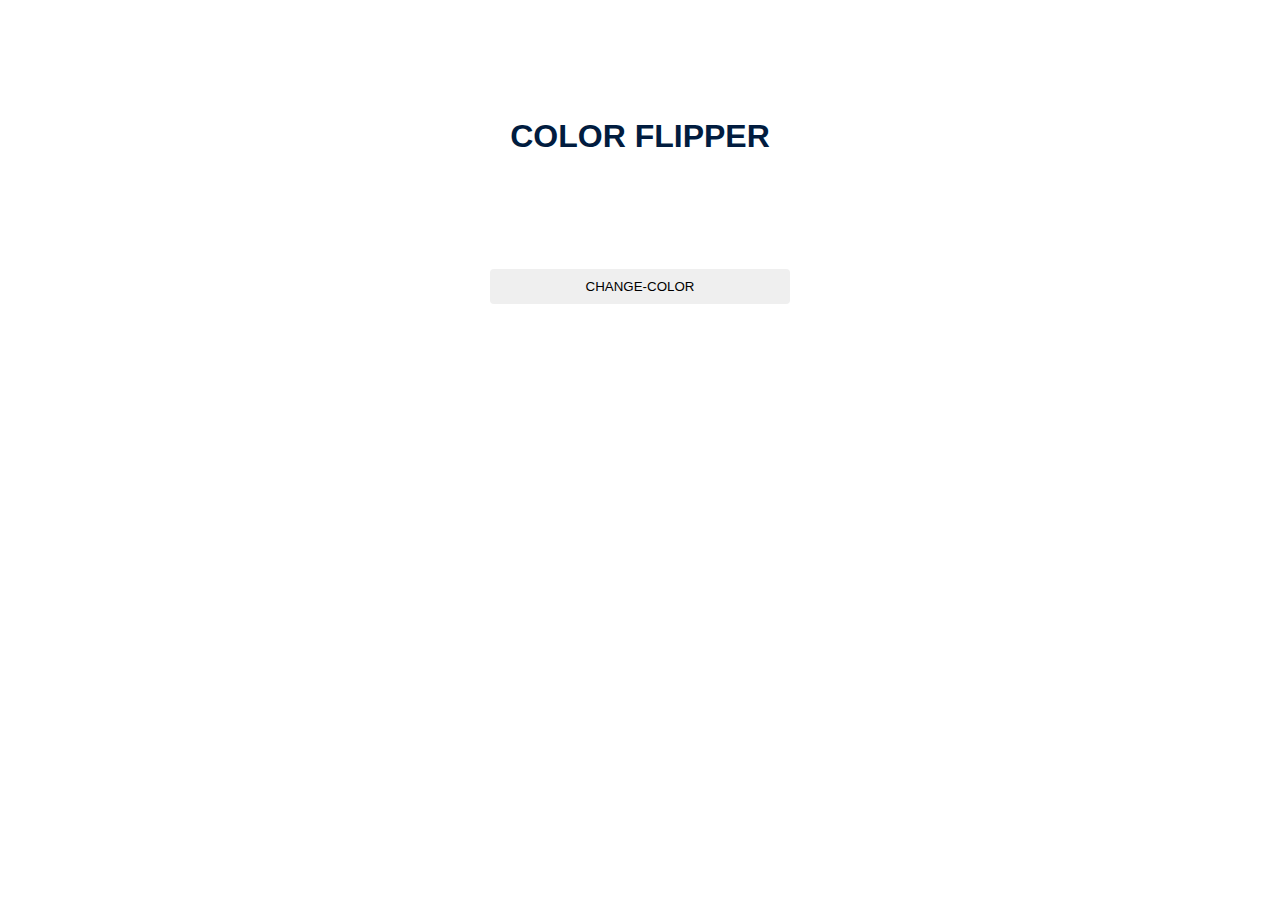
<file: color-flipper/index.html>
<!DOCTYPE html>
<html lang="en">
<head>
    <meta charset="UTF-8">
    <meta http-equiv="X-UA-Compatible" content="IE=edge">
    <meta name="viewport" content="width=device-width, initial-scale=1.0">
    <link rel="stylesheet" href="./css/style.css">
    <title>color flipper</title>
</head>
<body id="body">
    
    <div class="container">
        <h1>color flipper</h1>
        <div>
            
        </div>
        <button id="change-color">change-color</button>
    </div>
    <script src="./js/app.js"></script>
</body>
</html>
</file>
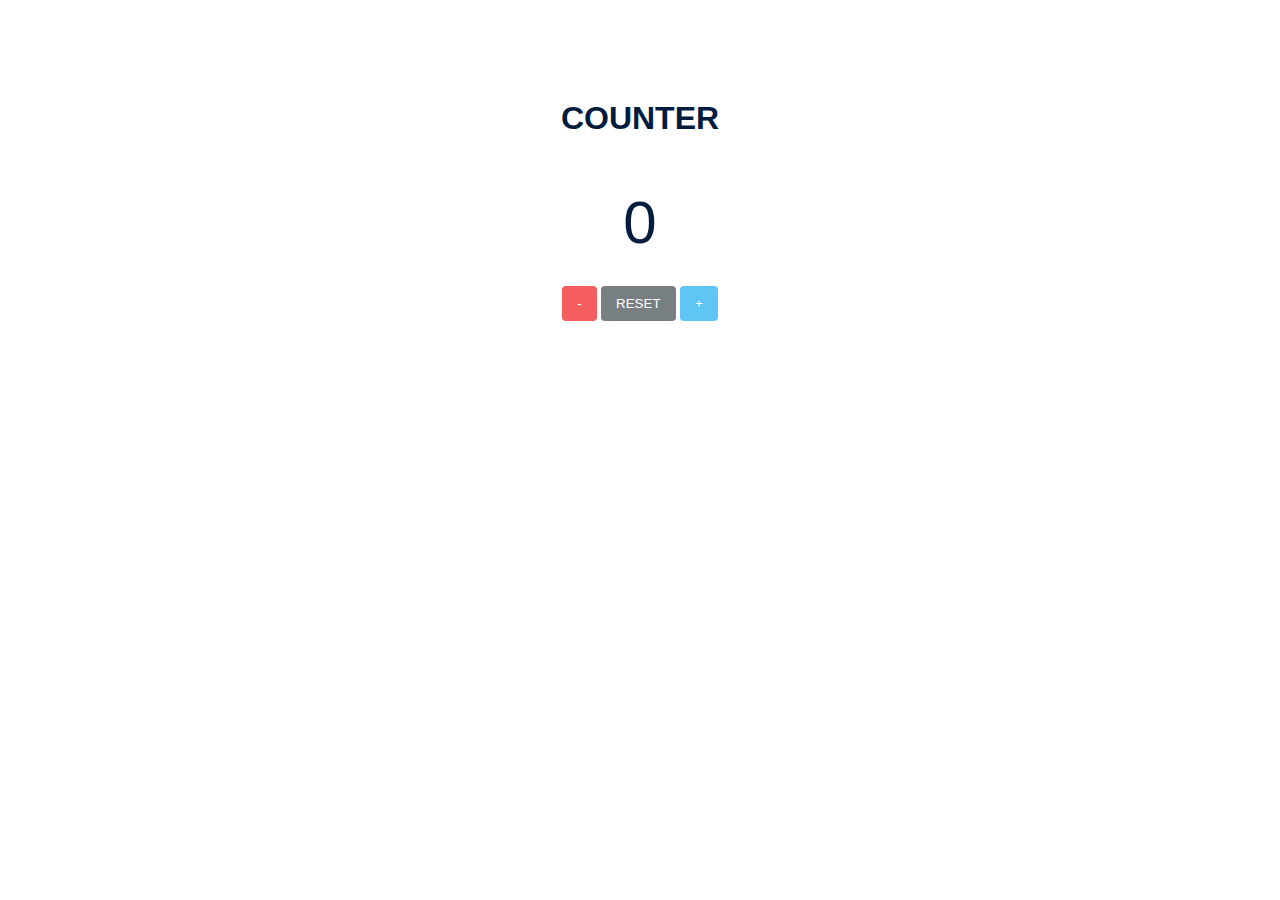
<file: counter/index.html>
<!DOCTYPE html>
<html lang="en">
<head>
    <meta charset="UTF-8">
    <meta http-equiv="X-UA-Compatible" content="IE=edge">
    <meta name="viewport" content="width=device-width, initial-scale=1.0">
    <link rel="stylesheet" href="./css/style.css">
    <title>counter</title>
</head>
<body>
    <div class="container">
        <h1>counter</h1>
        <div id="counter">0</div>
        <div>
            <button id="dec">-</button>
            <button id="res">reset</button>
            <button id="inc">+</button>
        </div>
    </div>
    <script src="./js/app.js"></script>
</body>
</html>
</file>
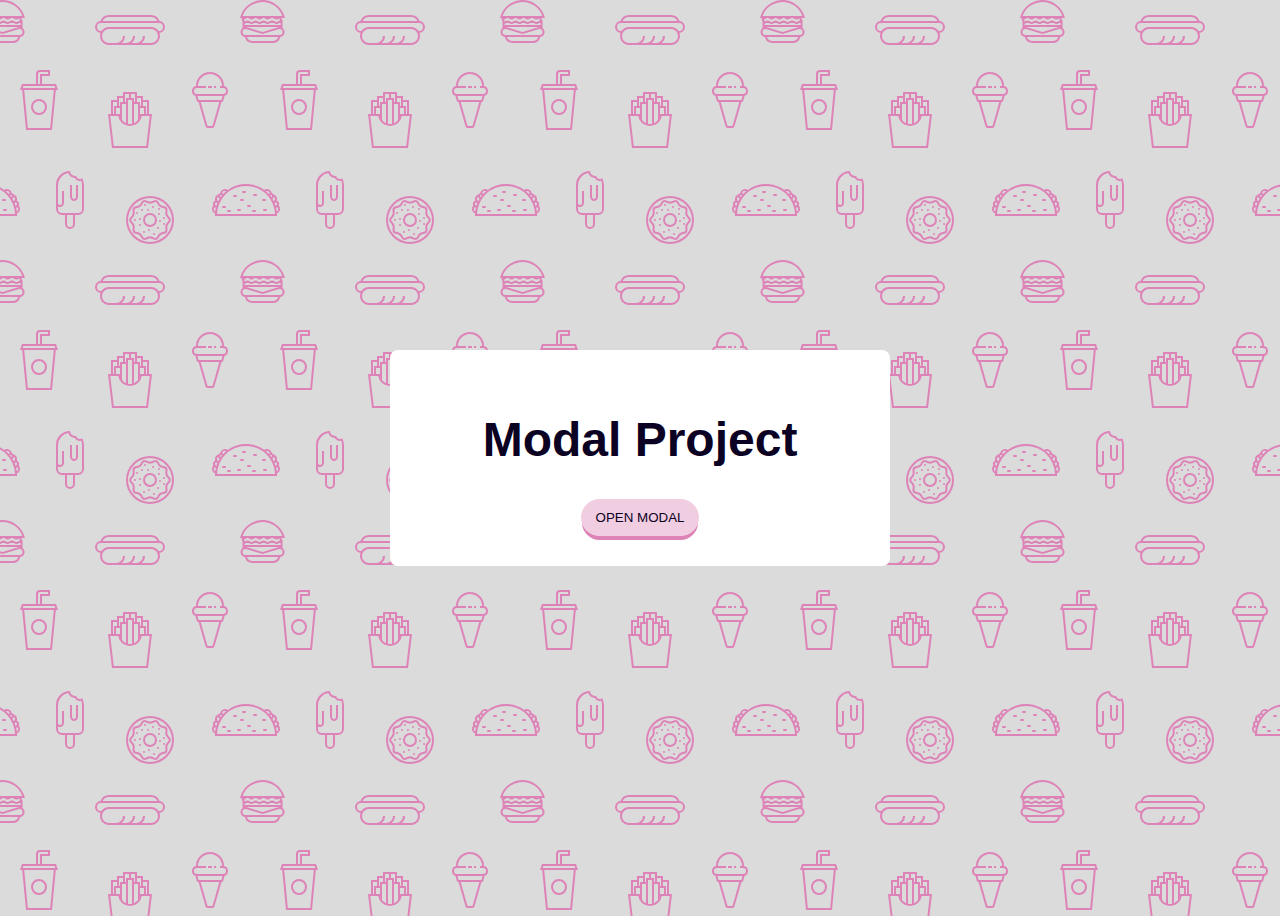
<file: Modal/index.html>
<!DOCTYPE html>
<html lang="en">

<head>
    <meta charset="UTF-8">
    <meta http-equiv="X-UA-Compatible" content="IE=edge">
    <meta name="viewport" content="width=device-width, initial-scale=1.0">
    <link rel="stylesheet" href="./css/style.css">
    <title>Modal</title>
</head>

<body id="body">
    <div class="model">
        <h1>Modal Project</h1>
        <button id="open-model">OPEN MODAL</button>
    </div>
    <div id="overly">
        <div class="model">
            <span id="close-model">
                <svg xmlns="http://www.w3.org/2000/svg" x="0px" y="0px" width="30" height="30" viewBox="0 0 30 30"
                    style=" fill:#fa314a;">
                    <path
                        d="M 7 4 C 6.744125 4 6.4879687 4.0974687 6.2929688 4.2929688 L 4.2929688 6.2929688 C 3.9019687 6.6839688 3.9019687 7.3170313 4.2929688 7.7070312 L 11.585938 15 L 4.2929688 22.292969 C 3.9019687 22.683969 3.9019687 23.317031 4.2929688 23.707031 L 6.2929688 25.707031 C 6.6839688 26.098031 7.3170313 26.098031 7.7070312 25.707031 L 15 18.414062 L 22.292969 25.707031 C 22.682969 26.098031 23.317031 26.098031 23.707031 25.707031 L 25.707031 23.707031 C 26.098031 23.316031 26.098031 22.682969 25.707031 22.292969 L 18.414062 15 L 25.707031 7.7070312 C 26.098031 7.3170312 26.098031 6.6829688 25.707031 6.2929688 L 23.707031 4.2929688 C 23.316031 3.9019687 22.682969 3.9019687 22.292969 4.2929688 L 15 11.585938 L 7.7070312 4.2929688 C 7.5115312 4.0974687 7.255875 4 7 4 z">
                    </path>
                </svg>
            </span>
            <h2>Modal Content </h2>
        </div>
    </div>
    <script src="./js/app.js"></script>
</body>

</html>
</file>
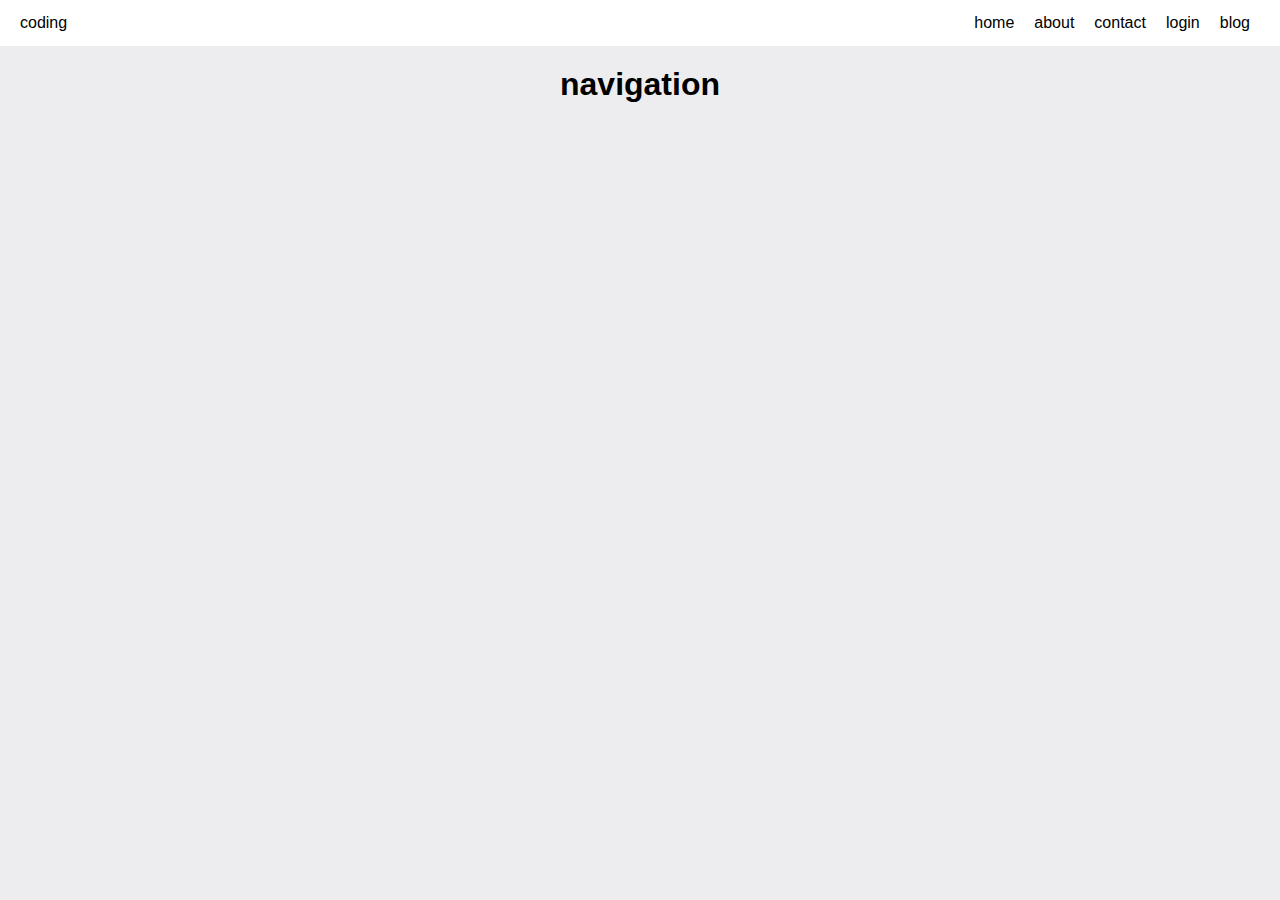
<file: navigation/index.html>
<!DOCTYPE html>
<html lang="en">

<head>
    <meta charset="UTF-8">
    <meta http-equiv="X-UA-Compatible" content="IE=edge">
    <meta name="viewport" content="width=device-width, initial-scale=1.0">
    <link rel="stylesheet" href="./css/style.css">
    <title>navigation</title>
    <script src="./js/app.js"></script>
</head>

<body id="body">
    <header>
        <div class="log">
            coding
        </div>
        <nav id="navigation">
            <ul>
                <li>home</li>
                <li>about</li>
                <li>contact</li>
                <li>login</li>
                <li>blog</li>
            </ul>
        </nav>
        <button id="btn-show" class="not-show">
            <img src="./images/menu.png" alt="images">
        </button>
    </header>
    <div class="container">
        <h1>navigation</h1>
    </div>
    
</body>

</html>
</file>
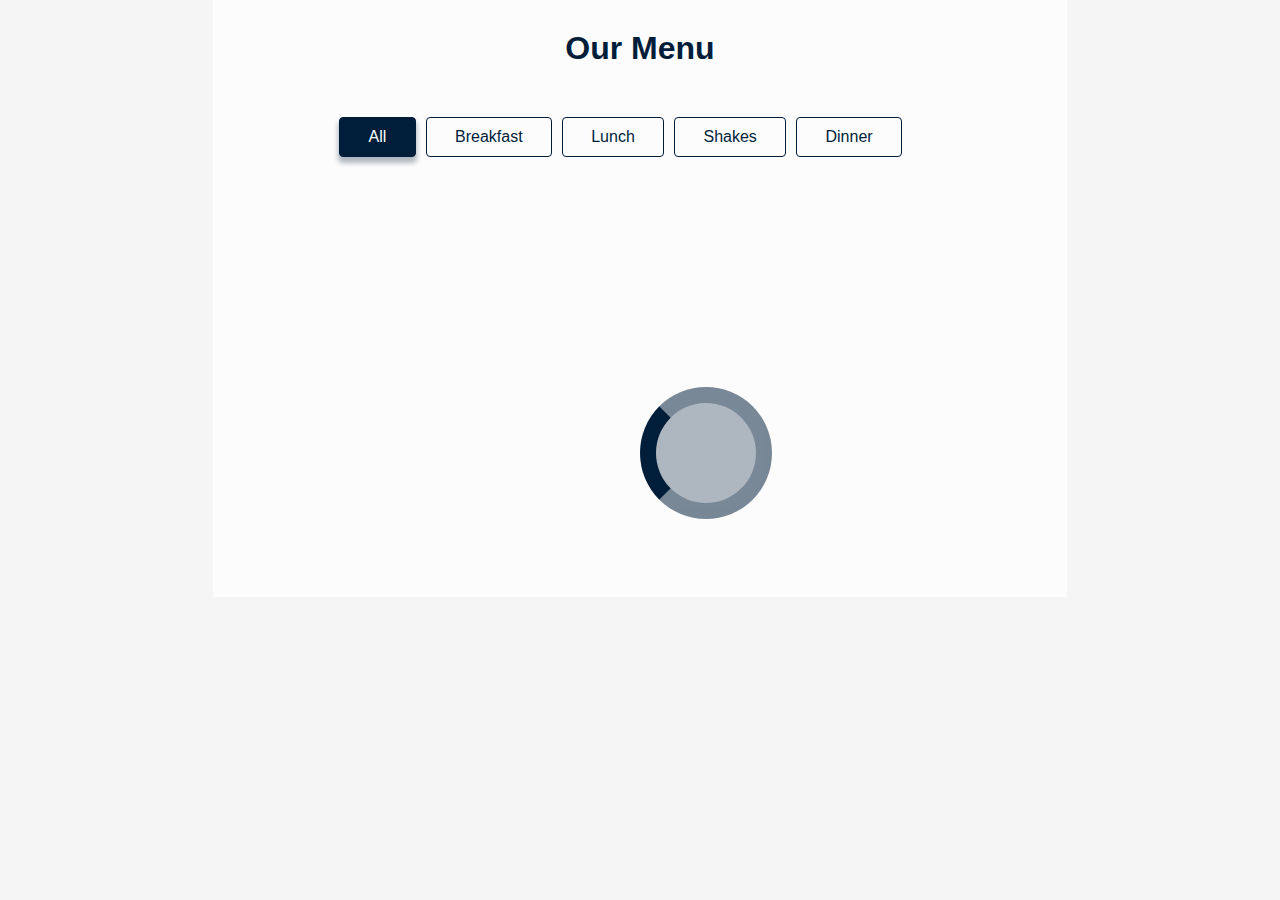
<file: our-menu/index.html>
<!DOCTYPE html>
<html lang="en">

<head>
    <meta charset="UTF-8">
    <meta http-equiv="X-UA-Compatible" content="IE=edge">
    <meta name="viewport" content="width=device-width, initial-scale=1.0">
    <link rel="stylesheet" href="./css/style.css">
    <title>navigation</title>
</head>

<body id="body">
    <div class="content-menu">
        <h1>our menu</h1>
        <div id="box-btns" class="box-btns">
            <button class="active-btn" data-food="all">all</button>
            <button data-food="beackfast">breakfast</button>
            <button class="" data-food="lunch">lunch</button>
            <button class="" data-food="shakes">shakes</button>
            <button class="" data-food="dinner">dinner</button>
        </div>
        <div id="box-packs-foods" class="loading box-packs-foods">
        </div>
    </div>
</body>
<script src="./js/app.js"></script>

</html>
</file>
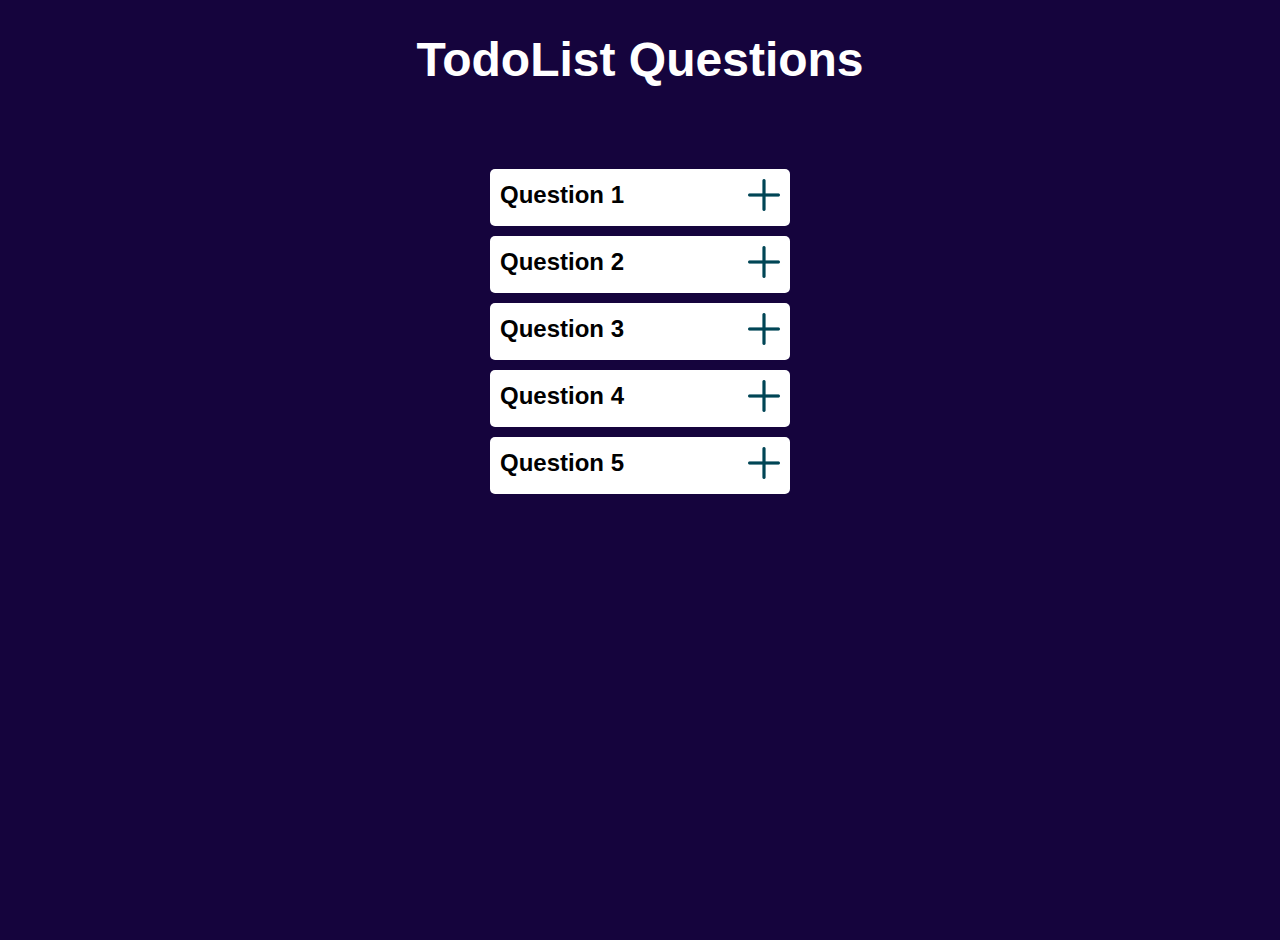
<file: Questions/index.html>
<!DOCTYPE html>
<html lang="en">

<head>
    <meta charset="UTF-8">
    <meta http-equiv="X-UA-Compatible" content="IE=edge">
    <meta name="viewport" content="width=device-width, initial-scale=1.0">
    <link rel="stylesheet" href="./css/style.css">
    <title>TodoList Questions</title>
</head>

<body id="body">
    <h1>TodoList Questions</h1>
    <div class="questions">
        <div class="box-questions">
            <div class="qeu">
                <div tabindex="-1" role="button" class="header">
                    <h2>Question 1</h2>
                    <span> </span>
                </div>
                <div class="body">
                    Curabitur aliquet quam id dui posuere blandit. Curabitur arcu erat, accumsan id imperdiet et,
                    porttitor
                    at sem.
                </div>
            </div>
            <div class="qeu">
                <div tabindex="-1" role="button" class="header">
                    <h2>Question 2</h2>
                    <span></span>
                </div>
                <div class="body">
                    Curabitur aliquet quam id dui posuere blandit. Curabitur arcu erat, accumsan id imperdiet et,
                    porttitor
                    at sem.
                </div>
            </div>

            <div class="qeu">
                <div tabindex="-1" role="button" class="header">
                    <h2>Question 3</h2>
                    <span> </span>
                </div>
                <div class="body">
                    Curabitur aliquet quam id dui posuere blandit. Curabitur arcu erat, accumsan id imperdiet et,
                    porttitor
                    at sem.
                </div>
            </div>

            <div class="qeu">
                <div tabindex="-1" role="button" class="header">
                    <h2>Question 4</h2>
                    <span> </span>
                </div>
                <div class="body">
                    Curabitur aliquet quam id dui posuere blandit. Curabitur arcu erat, accumsan id imperdiet et,
                    porttitor
                    at sem.
                </div>
            </div>

            <div class="qeu">
                <div tabindex="-1" role="button" class="header">
                    <h2>Question 5</h2>
                    <span> </span>
                </div>
                <div class="body">
                    Curabitur aliquet quam id dui posuere blandit. Curabitur arcu erat, accumsan id imperdiet et,
                    porttitor
                    at sem.
                </div>
            </div>
        </div>
    </div>



    


























    <script src="./js/app.js"></script>
</body>

</html>
</file>
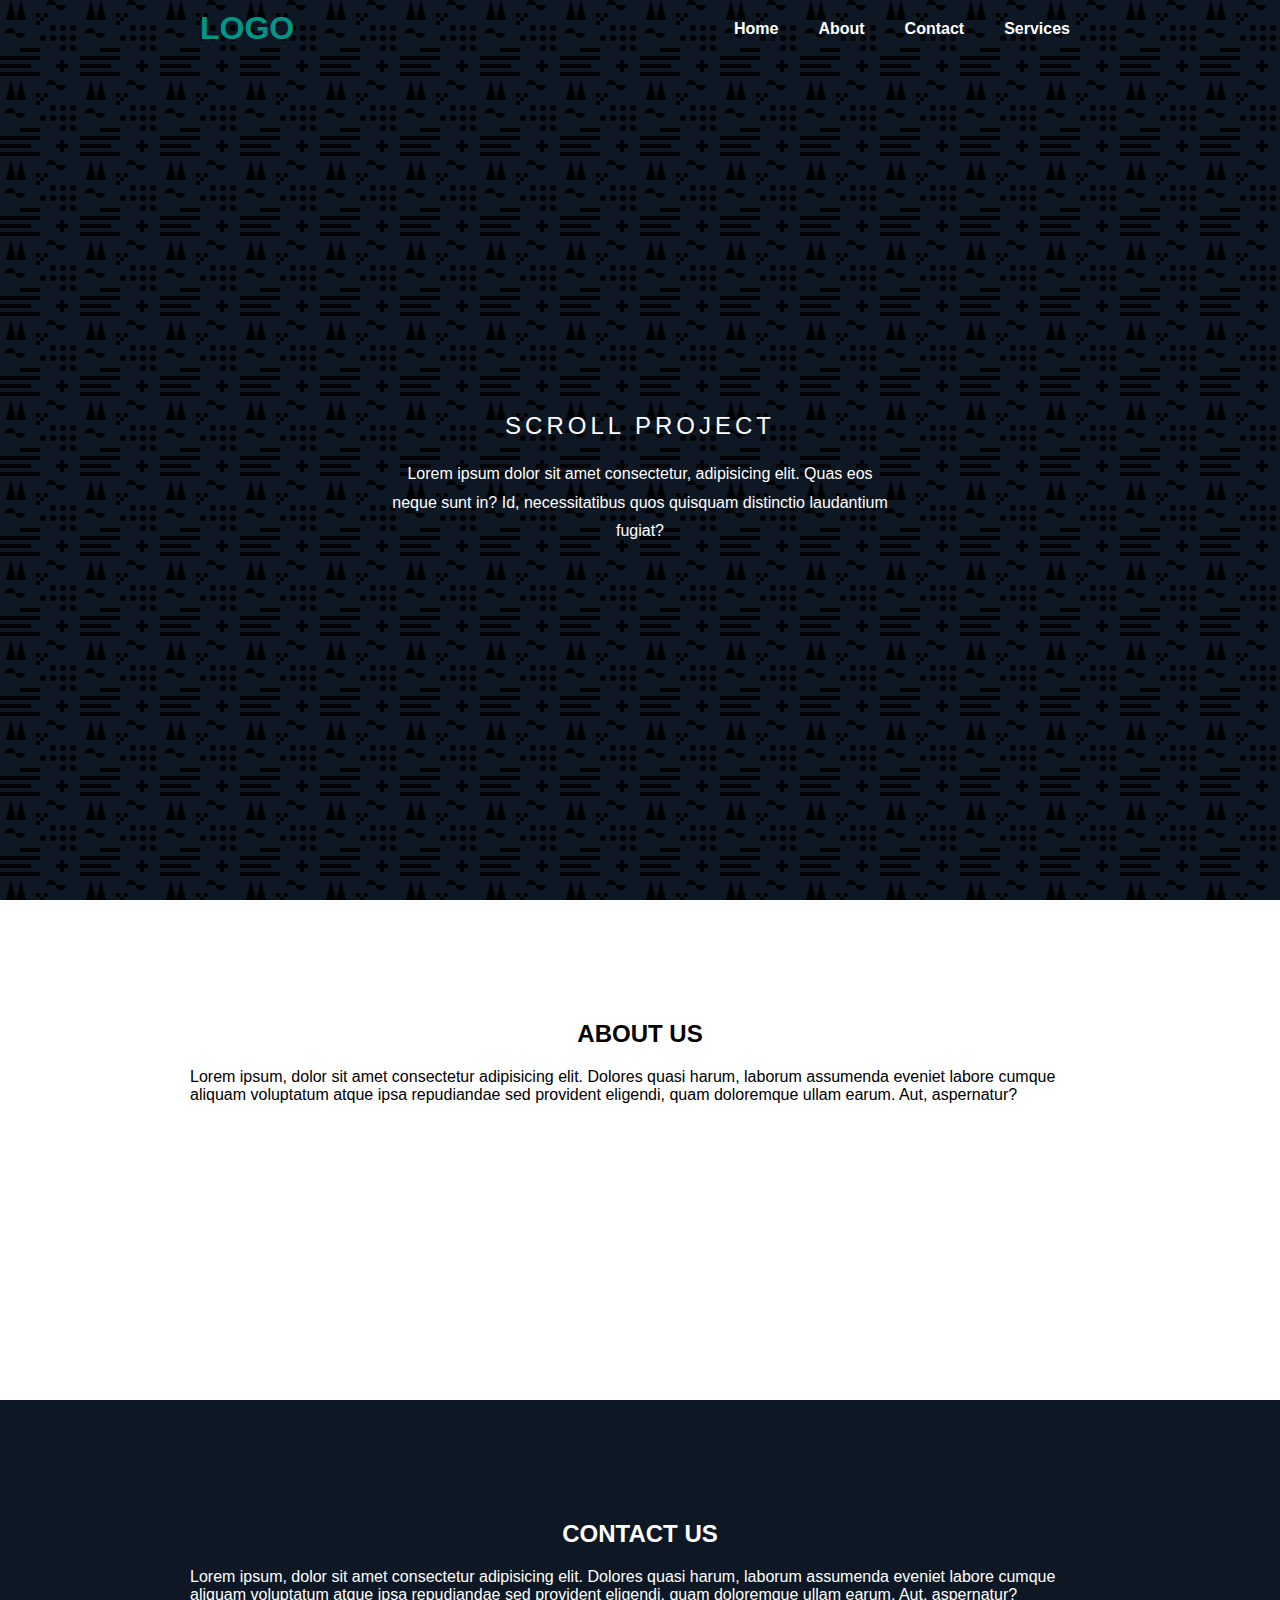
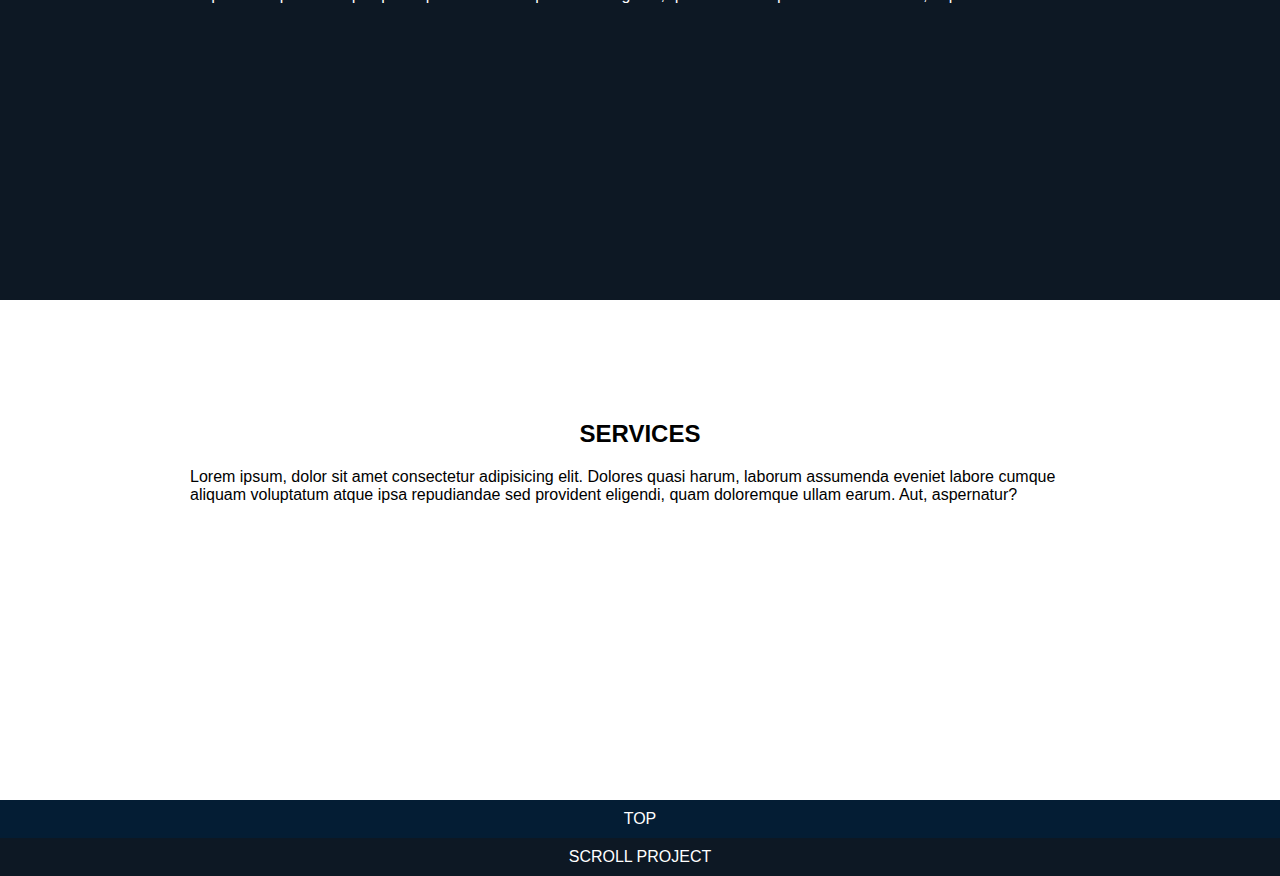
<file: scroll-page/index.html>
<!DOCTYPE html>
<html lang="en">

<head>
    <meta charset="UTF-8">
    <meta http-equiv="X-UA-Compatible" content="IE=edge">
    <meta name="viewport" content="width=device-width, initial-scale=1.0">
    <link rel="stylesheet" href="./css/style.css">
    <title>scroll page</title>
</head>

<body id="body">
    <header id="home">
        <div class="container c-header">
            <div id="top-header" class="top-header">
                <div class="logo">
                    <h1>logo</h1>
                </div>
                <nav>
                    <ul class="nav">
                        <li data-scroll="home" tabindex="0" role="button">home</li>
                        <li data-scroll="about" tabindex="0" role="button">about</li>
                        <li data-scroll="contact" tabindex="0" role="button">contact</li>
                        <li data-scroll="services" tabindex="0" role="button">Services</li>
                    </ul>
                </nav>
            </div>
            <div class="bottom-header">
                <h2>SCROLL PROJECT</h2>
                <p>Lorem ipsum dolor sit amet consectetur, adipisicing elit. Quas eos neque sunt in? Id, necessitatibus
                    quos
                    quisquam distinctio laudantium fugiat?</p>
            </div>
        </div>
    </header>
    <section id="about">
        <div class="container">
            <h2>about us</h2>
            <p>Lorem ipsum, dolor sit amet consectetur adipisicing elit. Dolores quasi harum, laborum assumenda eveniet
                labore cumque aliquam voluptatum atque ipsa repudiandae sed provident eligendi, quam doloremque ullam
                earum.
                Aut, aspernatur?</p>
        </div>
    </section>
    <section id="contact">
        <div class="container">
            <h2>contact us</h2>
            <p>Lorem ipsum, dolor sit amet consectetur adipisicing elit. Dolores quasi harum, laborum assumenda eveniet
                labore cumque aliquam voluptatum atque ipsa repudiandae sed provident eligendi, quam doloremque ullam
                earum.
                Aut, aspernatur?</p>
        </div>
    </section>
    <section id="services">
        <div class="container">
            <h2>Services</h2>
            <p>Lorem ipsum, dolor sit amet consectetur adipisicing elit. Dolores quasi harum, laborum assumenda eveniet
                labore cumque aliquam voluptatum atque ipsa repudiandae sed provident eligendi, quam doloremque ullam
                earum.
                Aut, aspernatur?</p>
        </div>
    </section>


    <footer>
        <div data-scroll="home" tabindex="0" role="button"> top </div>
        <p>SCROLL PROJECT</p>
    </footer>
</body>
<script src="./js/app.js"></script>

</html>
</file>
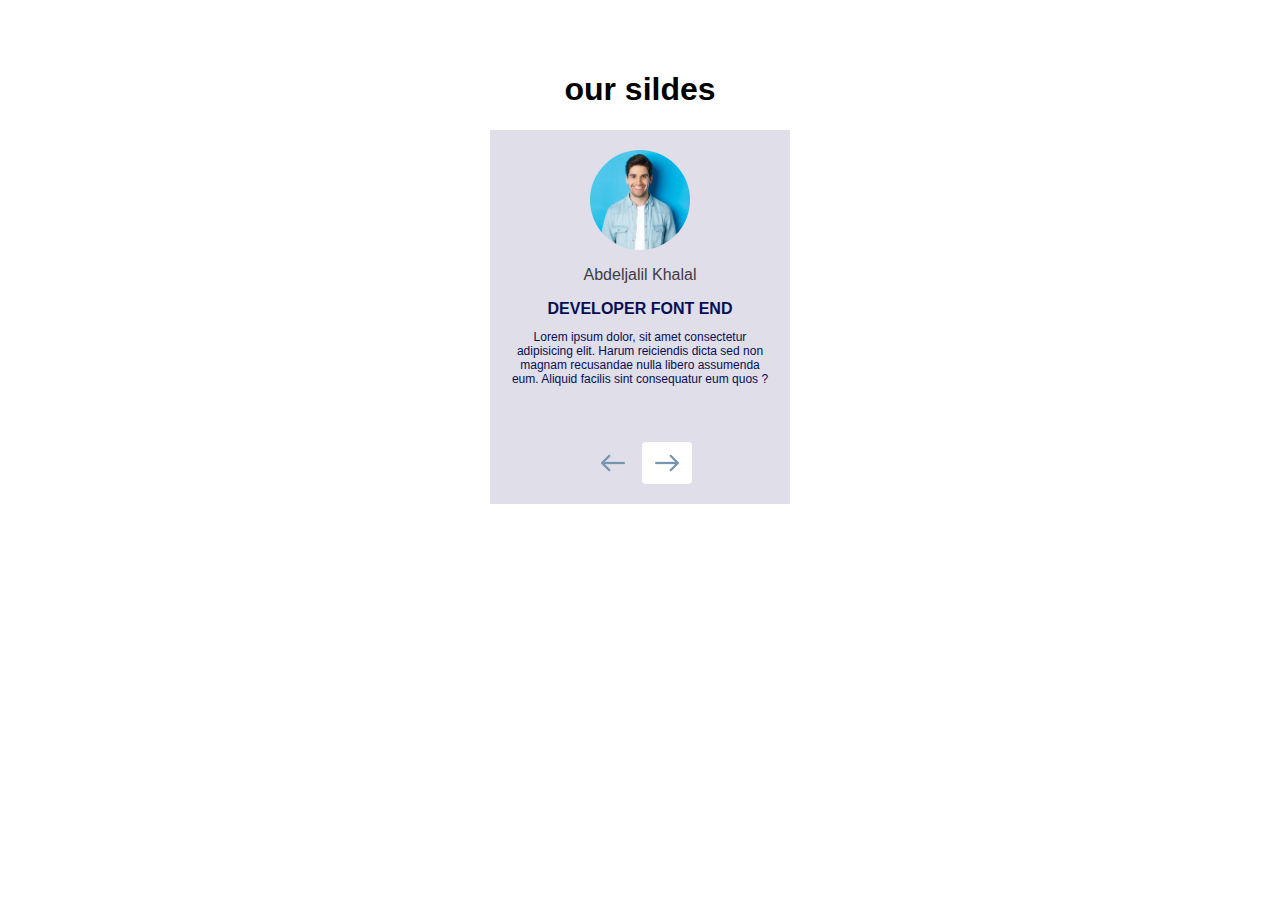
<file: simple_silder/index.html>
<!DOCTYPE html>
<html lang="en">

<head>
    <meta charset="UTF-8">
    <meta http-equiv="X-UA-Compatible" content="IE=edge">
    <meta name="viewport" content="width=device-width, initial-scale=1.0">
    <link rel="stylesheet" href="./css/style.css">
    <title>simple silder</title>
</head>

<body id="body">
    <div class="container">
        <div class="box-content">
            <h1>our sildes</h1>
            <div class="sildes">
                <div>
                    <div class="img">
                        <img id="img" src="./images/men.PNG" alt=" image ">
                    </div>
                    <p id="full_name"></p>
                    <strong id="specialty" ></strong>
                    <p id="descreption"></p>
                    <div>
                        <button data-check="off" class="not_click" id="btn_left">
                            <img src="./images/arrow-left.png" alt="image">
                        </button>
                        <button data-check="on" id="btn_right" >
                            <img src="./images/arrow-right.png" alt="image">
                        </button>
                    </div>
                </div>
            </div>
        </div>
    </div>
    <script src="./js/app.js"></script>
</body>

</html>
</file>
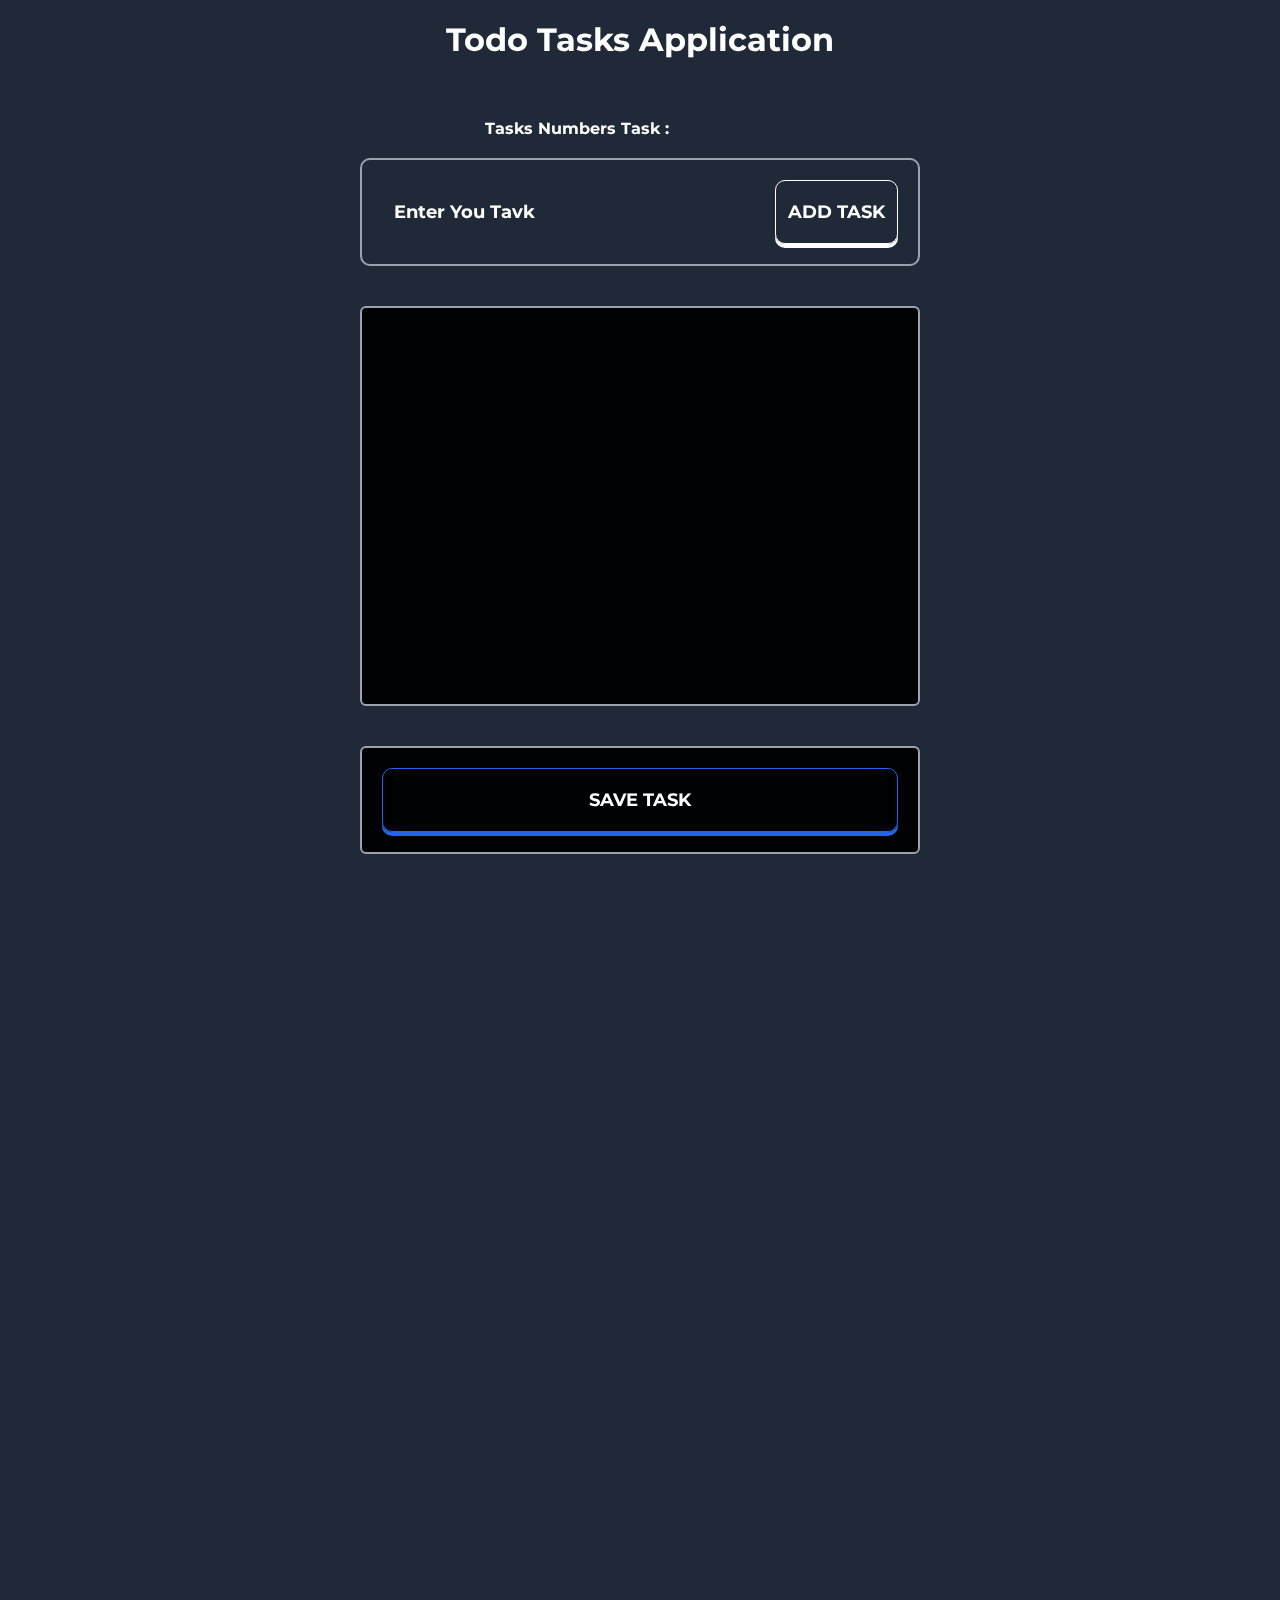
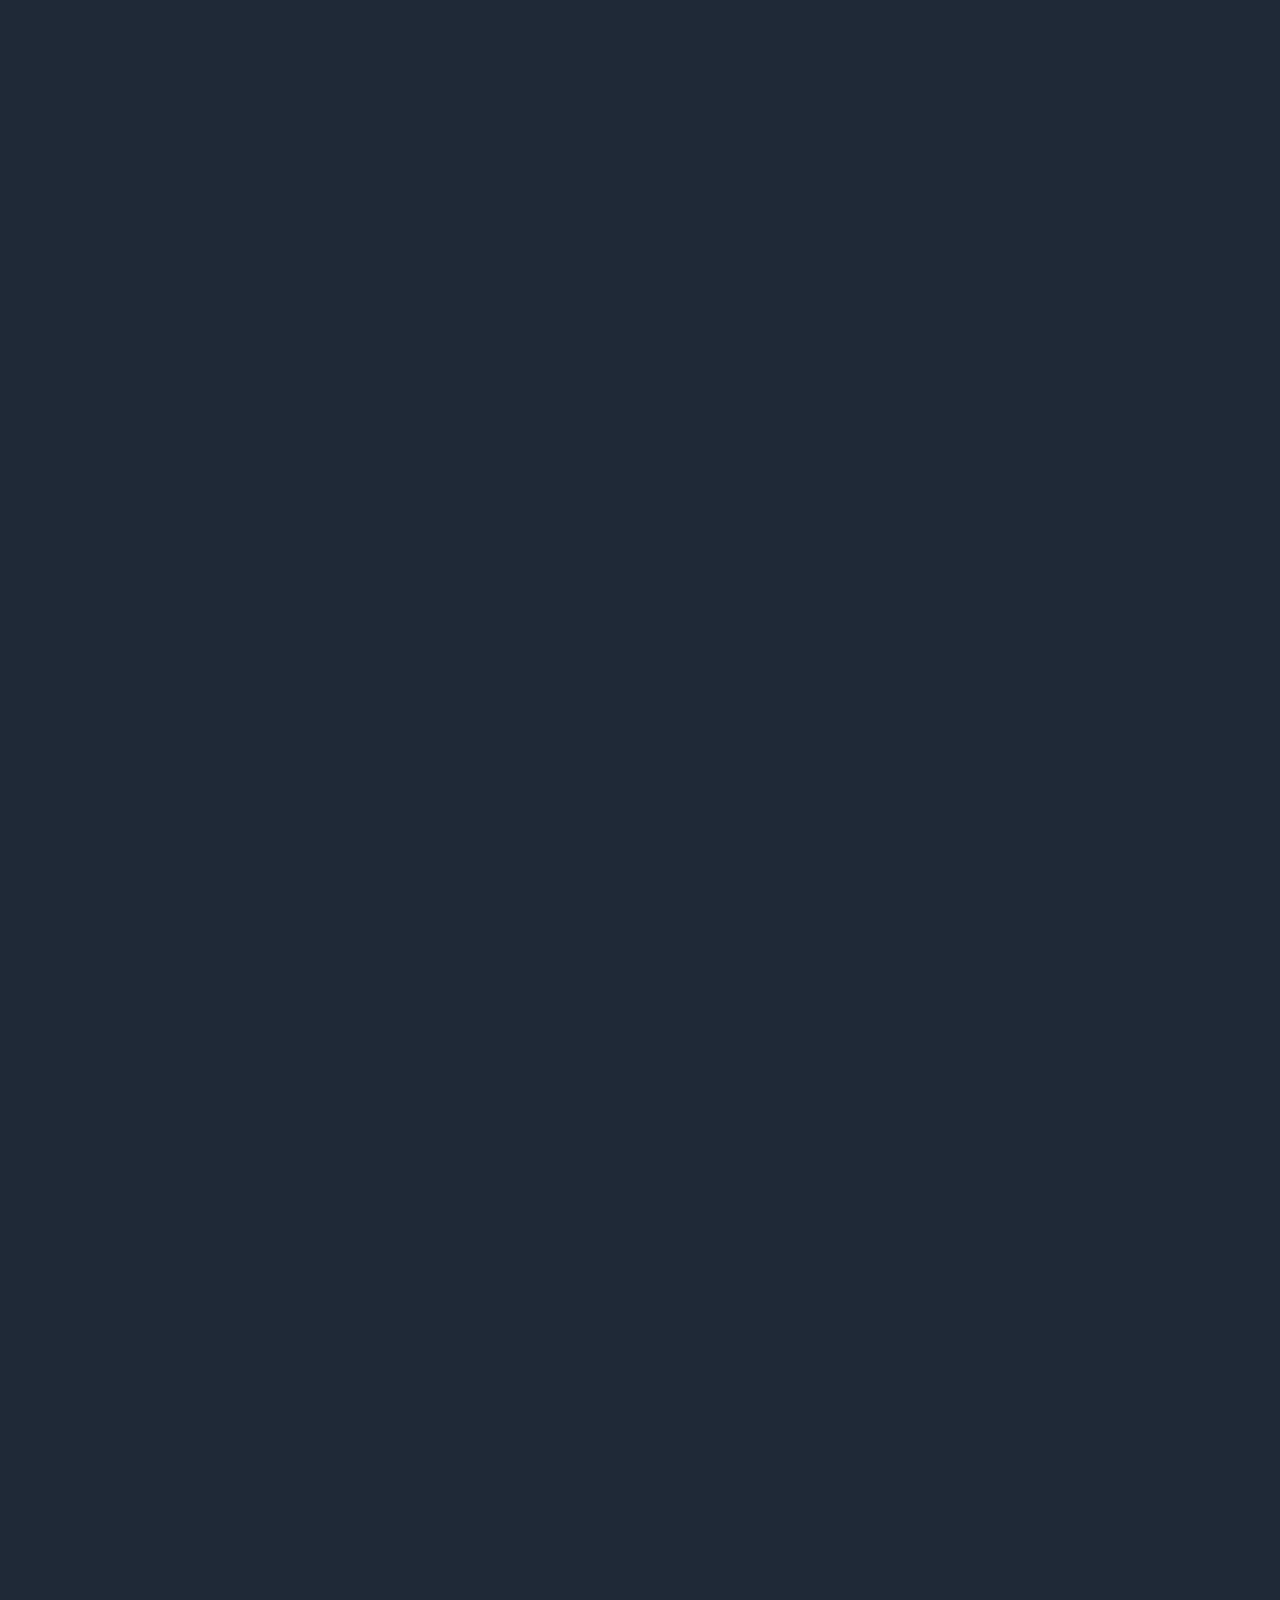
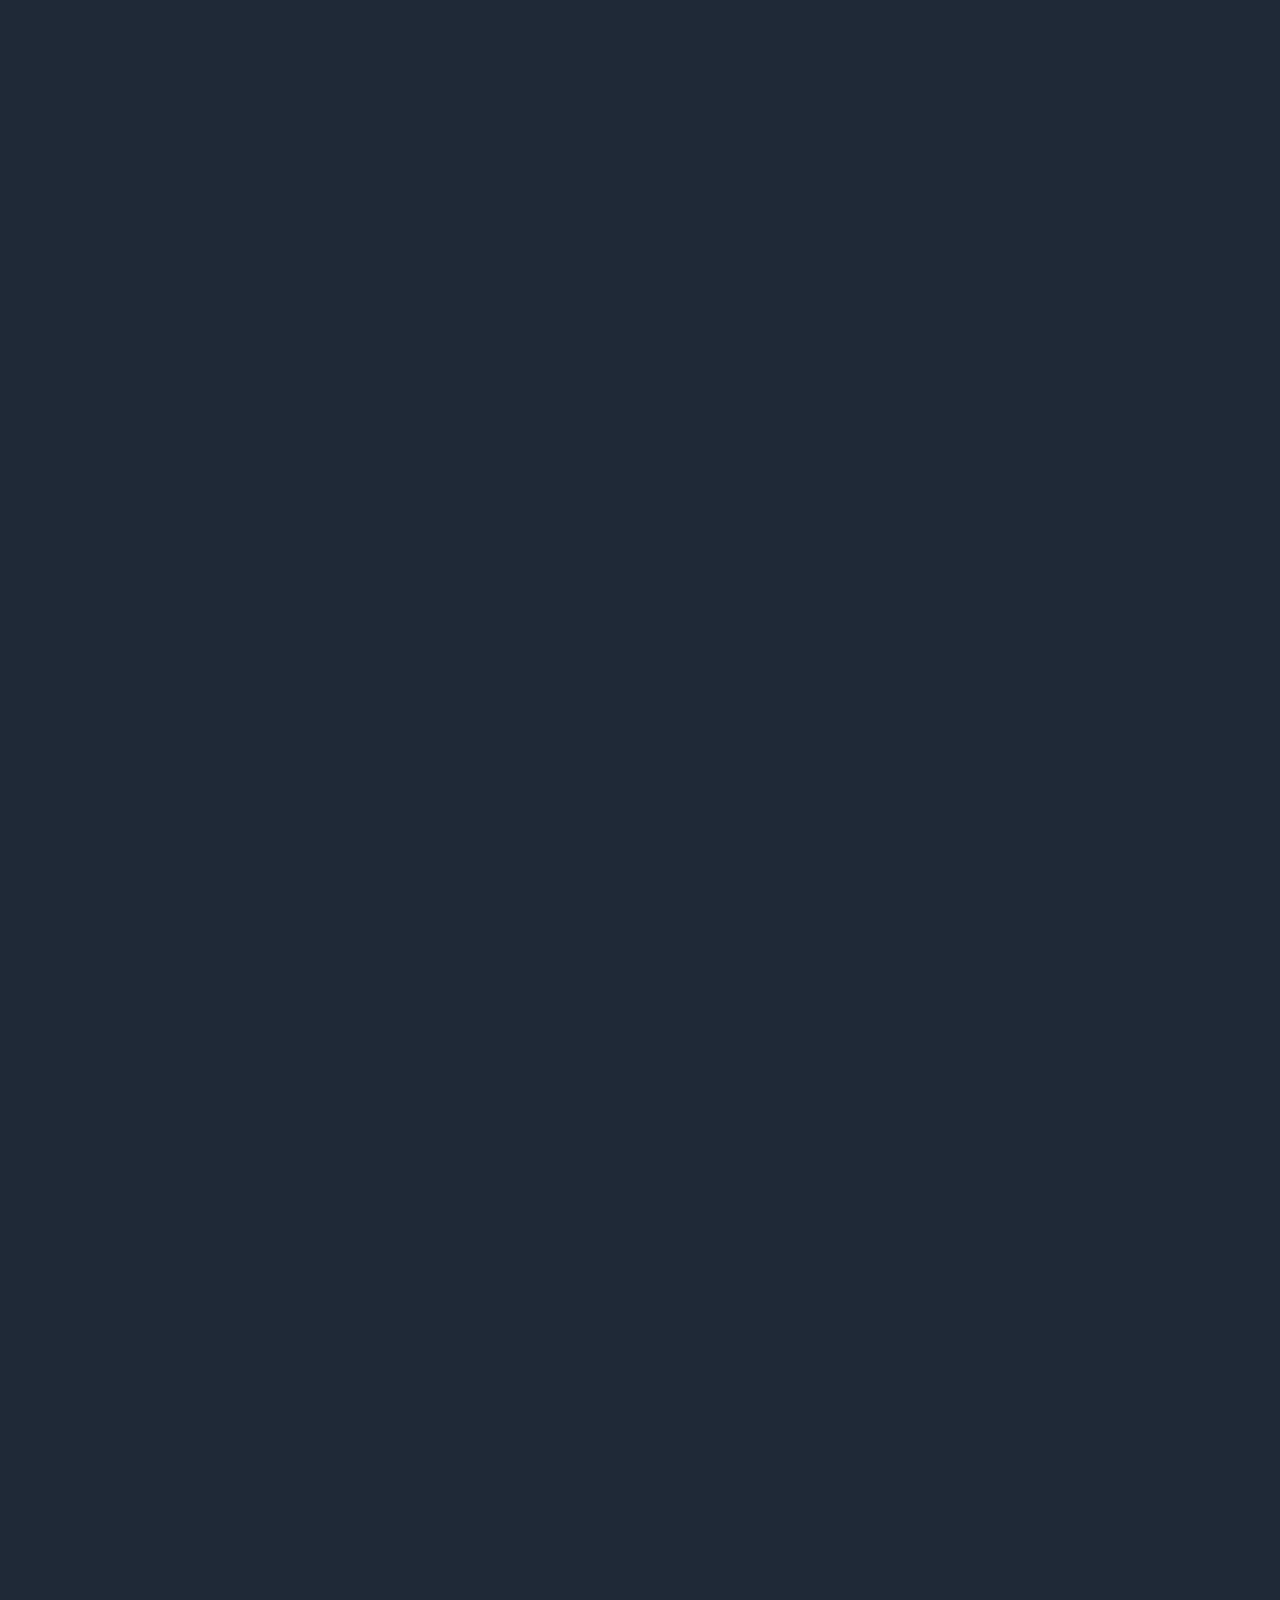
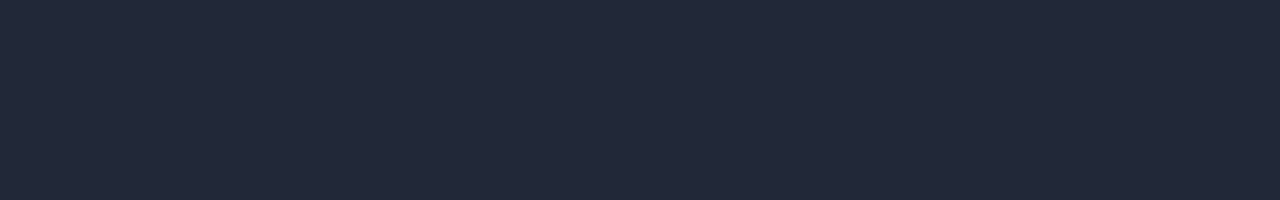
<file: todo-app/index.html>
<!DOCTYPE html>
<html lang="en">

<head>
    <meta charset="UTF-8">
    <meta http-equiv="X-UA-Compatible" content="IE=edge">
    <meta name="viewport" content="width=device-width, initial-scale=1.0">
    <link rel="stylesheet" href="./css/style.css">
    <title>todo app</title>
</head>

<body>
    <div class="container-app">
        <div class="header-app">
            <h1>todo Tasks application</h1>
        </div>
        <div class="content-app">
            <div class="content-app-header">
                <div id="countTask" class="count-task">
                    <div>Tasks
                        numbers task :
                    </div>
                    <div>

                    </div>
                </div>
                <div class="add-task">
                    <div>
                        <input placeholder="enter you tavk" type="text" name="task" id="task">
                    </div>
                    <div>
                        <button class="add" type="button" data-name="add task" id="addTask"></button>
                    </div>
                </div>
            </div>
            <div class="content-app-body">
                <div id="boxTasks" class="box-tasks">
                </div>
            </div>
            <div class="content-app-footer">
                <div class="btn-save">
                    <button class="add" data-name="save task" type="button" disabled="disabled" id="saveTask"></button>
                </div>
            </div>
        </div>
    </div>
    <div id="message" class="message">
        <div class="content-message">
            <div>
                <h3>
                    djdkjdkjdkd kdj kdj dk
                </h3>
                <span tabindex="0" role="button">
                    <svg xmlns="http://www.w3.org/2000/svg" viewBox="0 0 320 512">
                        <path
                            d="M310.6 361.4c12.5 12.5 12.5 32.75 0 45.25C304.4 412.9 296.2 416 288 416s-16.38-3.125-22.62-9.375L160 301.3L54.63 406.6C48.38 412.9 40.19 416 32 416S15.63 412.9 9.375 406.6c-12.5-12.5-12.5-32.75 0-45.25l105.4-105.4L9.375 150.6c-12.5-12.5-12.5-32.75 0-45.25s32.75-12.5 45.25 0L160 210.8l105.4-105.4c12.5-12.5 32.75-12.5 45.25 0s12.5 32.75 0 45.25l-105.4 105.4L310.6 361.4z" />
                    </svg>
                </span>
            </div>
            <div>
                <p>contenmt dhvidhvidivas</p>
            </div>
        </div>
    </div>
    <div id="model" class="model"></div>
    <div class="remove-item" id="removeItem">
        <div>
            <h4>delete item</h4>
        </div>
        <div>
            <label for="detele" class="">
                <input type="checkbox" name="detele" id="detele">
                <strong>sure delete item , ....</strong>
            </label>
        </div>
        <div>
            <button class="" type="button" id="removeTack" data-name="delete item">

            </button>
        </div>
    </div>

</body>
<script src="./js/app.js"></script>

</html>
</file>
<file: color-flipper/css/style.css>
* {
  box-sizing: border-box;
  font-family: "Lucida Sans", "Lucida Sans Regular", "Lucida Grande",
    "Lucida Sans Unicode", Geneva, Verdana, sans-serif;
}
.container {
  width: 300px;
  max-width: 300px;
  height: 300px;
  max-height: 300px;
  margin: 50px auto 0;
  text-align: center;
  display: flex;
  flex-direction: column;
  justify-content: space-evenly;
}
h1 {
  text-transform: uppercase;
  color: rgb(1, 28, 63);
}
h1 + div {
    font-size: 60px;
    color: rgb(1, 28, 63);
}
button {
  border: 0;
  padding: 10px 15px;
  border-radius: 4px;
  text-transform: uppercase;
  cursor: pointer;
}
</file>
<file: counter/css/style.css>
* {
  box-sizing: border-box;
  font-family: "Lucida Sans", "Lucida Sans Regular", "Lucida Grande",
    "Lucida Sans Unicode", Geneva, Verdana, sans-serif;
}
.container {
  width: 300px;
  max-width: 300px;
  height: 300px;
  max-height: 300px;
  margin: 50px auto 0;
  text-align: center;
  display: flex;
  flex-direction: column;
  justify-content: space-evenly;
}
h1 {
  text-transform: uppercase;
  color: rgb(1, 28, 63);
}
h1 + div {
  font-size: 60px;
  color: rgb(1, 28, 63);
}
button {
  border: 0;
  padding: 10px 15px;
  border-radius: 4px;
  text-transform: uppercase;
  cursor: pointer;
  color: #fff;
}

button:first-child {
  background-color: rgb(245, 94, 94);
}
button:nth-child(2) {
  background-color: rgb(119, 127, 131);
}
button:last-child {
  background-color: rgb(94, 197, 245);
}
</file>
<file: Modal/css/style.css>
* {
  box-sizing: border-box;
  font-family: "Lucida Sans", "Lucida Sans Regular", "Lucida Grande", "Lucida Sans Unicode", Geneva, Verdana, sans-serif;
}
body {
  background-color: #dbdbdb;
  background-image: url("data:image/svg+xml,%3Csvg xmlns='http://www.w3.org/2000/svg' width='260' height='260' viewBox='0 0 260 260'%3E%3Cg fill-rule='evenodd'%3E%3Cg fill='%23e10081' fill-opacity='0.4'%3E%3Cpath d='M24.37 16c.2.65.39 1.32.54 2H21.17l1.17 2.34.45.9-.24.11V28a5 5 0 0 1-2.23 8.94l-.02.06a8 8 0 0 1-7.75 6h-20a8 8 0 0 1-7.74-6l-.02-.06A5 5 0 0 1-17.45 28v-6.76l-.79-1.58-.44-.9.9-.44.63-.32H-20a23.01 23.01 0 0 1 44.37-2zm-36.82 2a1 1 0 0 0-.44.1l-3.1 1.56.89 1.79 1.31-.66a3 3 0 0 1 2.69 0l2.2 1.1a1 1 0 0 0 .9 0l2.21-1.1a3 3 0 0 1 2.69 0l2.2 1.1a1 1 0 0 0 .9 0l2.21-1.1a3 3 0 0 1 2.69 0l2.2 1.1a1 1 0 0 0 .86.02l2.88-1.27a3 3 0 0 1 2.43 0l2.88 1.27a1 1 0 0 0 .85-.02l3.1-1.55-.89-1.79-1.42.71a3 3 0 0 1-2.56.06l-2.77-1.23a1 1 0 0 0-.4-.09h-.01a1 1 0 0 0-.4.09l-2.78 1.23a3 3 0 0 1-2.56-.06l-2.3-1.15a1 1 0 0 0-.45-.11h-.01a1 1 0 0 0-.44.1L.9 19.22a3 3 0 0 1-2.69 0l-2.2-1.1a1 1 0 0 0-.45-.11h-.01a1 1 0 0 0-.44.1l-2.21 1.11a3 3 0 0 1-2.69 0l-2.2-1.1a1 1 0 0 0-.45-.11h-.01zm0-2h-4.9a21.01 21.01 0 0 1 39.61 0h-2.09l-.06-.13-.26.13h-32.31zm30.35 7.68l1.36-.68h1.3v2h-36v-1.15l.34-.17 1.36-.68h2.59l1.36.68a3 3 0 0 0 2.69 0l1.36-.68h2.59l1.36.68a3 3 0 0 0 2.69 0L2.26 23h2.59l1.36.68a3 3 0 0 0 2.56.06l1.67-.74h3.23l1.67.74a3 3 0 0 0 2.56-.06zM-13.82 27l16.37 4.91L18.93 27h-32.75zm-.63 2h.34l16.66 5 16.67-5h.33a3 3 0 1 1 0 6h-34a3 3 0 1 1 0-6zm1.35 8a6 6 0 0 0 5.65 4h20a6 6 0 0 0 5.66-4H-13.1z'/%3E%3Cpath id='path6_fill-copy' d='M284.37 16c.2.65.39 1.32.54 2H281.17l1.17 2.34.45.9-.24.11V28a5 5 0 0 1-2.23 8.94l-.02.06a8 8 0 0 1-7.75 6h-20a8 8 0 0 1-7.74-6l-.02-.06a5 5 0 0 1-2.24-8.94v-6.76l-.79-1.58-.44-.9.9-.44.63-.32H240a23.01 23.01 0 0 1 44.37-2zm-36.82 2a1 1 0 0 0-.44.1l-3.1 1.56.89 1.79 1.31-.66a3 3 0 0 1 2.69 0l2.2 1.1a1 1 0 0 0 .9 0l2.21-1.1a3 3 0 0 1 2.69 0l2.2 1.1a1 1 0 0 0 .9 0l2.21-1.1a3 3 0 0 1 2.69 0l2.2 1.1a1 1 0 0 0 .86.02l2.88-1.27a3 3 0 0 1 2.43 0l2.88 1.27a1 1 0 0 0 .85-.02l3.1-1.55-.89-1.79-1.42.71a3 3 0 0 1-2.56.06l-2.77-1.23a1 1 0 0 0-.4-.09h-.01a1 1 0 0 0-.4.09l-2.78 1.23a3 3 0 0 1-2.56-.06l-2.3-1.15a1 1 0 0 0-.45-.11h-.01a1 1 0 0 0-.44.1l-2.21 1.11a3 3 0 0 1-2.69 0l-2.2-1.1a1 1 0 0 0-.45-.11h-.01a1 1 0 0 0-.44.1l-2.21 1.11a3 3 0 0 1-2.69 0l-2.2-1.1a1 1 0 0 0-.45-.11h-.01zm0-2h-4.9a21.01 21.01 0 0 1 39.61 0h-2.09l-.06-.13-.26.13h-32.31zm30.35 7.68l1.36-.68h1.3v2h-36v-1.15l.34-.17 1.36-.68h2.59l1.36.68a3 3 0 0 0 2.69 0l1.36-.68h2.59l1.36.68a3 3 0 0 0 2.69 0l1.36-.68h2.59l1.36.68a3 3 0 0 0 2.56.06l1.67-.74h3.23l1.67.74a3 3 0 0 0 2.56-.06zM246.18 27l16.37 4.91L278.93 27h-32.75zm-.63 2h.34l16.66 5 16.67-5h.33a3 3 0 1 1 0 6h-34a3 3 0 1 1 0-6zm1.35 8a6 6 0 0 0 5.65 4h20a6 6 0 0 0 5.66-4H246.9z'/%3E%3Cpath d='M159.5 21.02A9 9 0 0 0 151 15h-42a9 9 0 0 0-8.5 6.02 6 6 0 0 0 .02 11.96A8.99 8.99 0 0 0 109 45h42a9 9 0 0 0 8.48-12.02 6 6 0 0 0 .02-11.96zM151 17h-42a7 7 0 0 0-6.33 4h54.66a7 7 0 0 0-6.33-4zm-9.34 26a8.98 8.98 0 0 0 3.34-7h-2a7 7 0 0 1-7 7h-4.34a8.98 8.98 0 0 0 3.34-7h-2a7 7 0 0 1-7 7h-4.34a8.98 8.98 0 0 0 3.34-7h-2a7 7 0 0 1-7 7h-7a7 7 0 1 1 0-14h42a7 7 0 1 1 0 14h-9.34zM109 27a9 9 0 0 0-7.48 4H101a4 4 0 1 1 0-8h58a4 4 0 0 1 0 8h-.52a9 9 0 0 0-7.48-4h-42z'/%3E%3Cpath d='M39 115a8 8 0 1 0 0-16 8 8 0 0 0 0 16zm6-8a6 6 0 1 1-12 0 6 6 0 0 1 12 0zm-3-29v-2h8v-6H40a4 4 0 0 0-4 4v10H22l-1.33 4-.67 2h2.19L26 130h26l3.81-40H58l-.67-2L56 84H42v-6zm-4-4v10h2V74h8v-2h-8a2 2 0 0 0-2 2zm2 12h14.56l.67 2H22.77l.67-2H40zm13.8 4H24.2l3.62 38h22.36l3.62-38z'/%3E%3Cpath d='M129 92h-6v4h-6v4h-6v14h-3l.24 2 3.76 32h36l3.76-32 .24-2h-3v-14h-6v-4h-6v-4h-8zm18 22v-12h-4v4h3v8h1zm-3 0v-6h-4v6h4zm-6 6v-16h-4v19.17c1.6-.7 2.97-1.8 4-3.17zm-6 3.8V100h-4v23.8a10.04 10.04 0 0 0 4 0zm-6-.63V104h-4v16a10.04 10.04 0 0 0 4 3.17zm-6-9.17v-6h-4v6h4zm-6 0v-8h3v-4h-4v12h1zm27-12v-4h-4v4h3v4h1v-4zm-6 0v-8h-4v4h3v4h1zm-6-4v-4h-4v8h1v-4h3zm-6 4v-4h-4v8h1v-4h3zm7 24a12 12 0 0 0 11.83-10h7.92l-3.53 30h-32.44l-3.53-30h7.92A12 12 0 0 0 130 126z'/%3E%3Cpath d='M212 86v2h-4v-2h4zm4 0h-2v2h2v-2zm-20 0v.1a5 5 0 0 0-.56 9.65l.06.25 1.12 4.48a2 2 0 0 0 1.94 1.52h.01l7.02 24.55a2 2 0 0 0 1.92 1.45h4.98a2 2 0 0 0 1.92-1.45l7.02-24.55a2 2 0 0 0 1.95-1.52L224.5 96l.06-.25a5 5 0 0 0-.56-9.65V86a14 14 0 0 0-28 0zm4 0h6v2h-9a3 3 0 1 0 0 6H223a3 3 0 1 0 0-6H220v-2h2a12 12 0 1 0-24 0h2zm-1.44 14l-1-4h24.88l-1 4h-22.88zm8.95 26l-6.86-24h18.7l-6.86 24h-4.98zM150 242a22 22 0 1 0 0-44 22 22 0 0 0 0 44zm24-22a24 24 0 1 1-48 0 24 24 0 0 1 48 0zm-28.38 17.73l2.04-.87a6 6 0 0 1 4.68 0l2.04.87a2 2 0 0 0 2.5-.82l1.14-1.9a6 6 0 0 1 3.79-2.75l2.15-.5a2 2 0 0 0 1.54-2.12l-.19-2.2a6 6 0 0 1 1.45-4.46l1.45-1.67a2 2 0 0 0 0-2.62l-1.45-1.67a6 6 0 0 1-1.45-4.46l.2-2.2a2 2 0 0 0-1.55-2.13l-2.15-.5a6 6 0 0 1-3.8-2.75l-1.13-1.9a2 2 0 0 0-2.5-.8l-2.04.86a6 6 0 0 1-4.68 0l-2.04-.87a2 2 0 0 0-2.5.82l-1.14 1.9a6 6 0 0 1-3.79 2.75l-2.15.5a2 2 0 0 0-1.54 2.12l.19 2.2a6 6 0 0 1-1.45 4.46l-1.45 1.67a2 2 0 0 0 0 2.62l1.45 1.67a6 6 0 0 1 1.45 4.46l-.2 2.2a2 2 0 0 0 1.55 2.13l2.15.5a6 6 0 0 1 3.8 2.75l1.13 1.9a2 2 0 0 0 2.5.8zm2.82.97a4 4 0 0 1 3.12 0l2.04.87a4 4 0 0 0 4.99-1.62l1.14-1.9a4 4 0 0 1 2.53-1.84l2.15-.5a4 4 0 0 0 3.09-4.24l-.2-2.2a4 4 0 0 1 .97-2.98l1.45-1.67a4 4 0 0 0 0-5.24l-1.45-1.67a4 4 0 0 1-.97-2.97l.2-2.2a4 4 0 0 0-3.09-4.25l-2.15-.5a4 4 0 0 1-2.53-1.84l-1.14-1.9a4 4 0 0 0-5-1.62l-2.03.87a4 4 0 0 1-3.12 0l-2.04-.87a4 4 0 0 0-4.99 1.62l-1.14 1.9a4 4 0 0 1-2.53 1.84l-2.15.5a4 4 0 0 0-3.09 4.24l.2 2.2a4 4 0 0 1-.97 2.98l-1.45 1.67a4 4 0 0 0 0 5.24l1.45 1.67a4 4 0 0 1 .97 2.97l-.2 2.2a4 4 0 0 0 3.09 4.25l2.15.5a4 4 0 0 1 2.53 1.84l1.14 1.9a4 4 0 0 0 5 1.62l2.03-.87zM152 207a1 1 0 1 1 2 0 1 1 0 0 1-2 0zm6 2a1 1 0 1 1 2 0 1 1 0 0 1-2 0zm-11 1a1 1 0 1 1 2 0 1 1 0 0 1-2 0zm-6 0a1 1 0 1 1 2 0 1 1 0 0 1-2 0zm3-5a1 1 0 1 1 2 0 1 1 0 0 1-2 0zm-8 8a1 1 0 1 1 2 0 1 1 0 0 1-2 0zm3 6a1 1 0 1 1 2 0 1 1 0 0 1-2 0zm0 6a1 1 0 1 1 2 0 1 1 0 0 1-2 0zm4 7a1 1 0 1 1 2 0 1 1 0 0 1-2 0zm5-2a1 1 0 1 1 2 0 1 1 0 0 1-2 0zm5 4a1 1 0 1 1 2 0 1 1 0 0 1-2 0zm4-6a1 1 0 1 1 2 0 1 1 0 0 1-2 0zm6-4a1 1 0 1 1 2 0 1 1 0 0 1-2 0zm-4-3a1 1 0 1 1 2 0 1 1 0 0 1-2 0zm4-3a1 1 0 1 1 2 0 1 1 0 0 1-2 0zm-5-4a1 1 0 1 1 2 0 1 1 0 0 1-2 0zm-24 6a1 1 0 1 1 2 0 1 1 0 0 1-2 0zm16 5a5 5 0 1 0 0-10 5 5 0 0 0 0 10zm7-5a7 7 0 1 1-14 0 7 7 0 0 1 14 0zm86-29a1 1 0 0 0 0 2h2a1 1 0 0 0 0-2h-2zm19 9a1 1 0 0 1 1-1h2a1 1 0 0 1 0 2h-2a1 1 0 0 1-1-1zm-14 5a1 1 0 0 0 0 2h2a1 1 0 0 0 0-2h-2zm-25 1a1 1 0 0 0 0 2h2a1 1 0 0 0 0-2h-2zm5 4a1 1 0 0 0 0 2h2a1 1 0 0 0 0-2h-2zm9 0a1 1 0 0 1 1-1h2a1 1 0 0 1 0 2h-2a1 1 0 0 1-1-1zm15 1a1 1 0 0 1 1-1h2a1 1 0 0 1 0 2h-2a1 1 0 0 1-1-1zm12-2a1 1 0 0 0 0 2h2a1 1 0 0 0 0-2h-2zm-11-14a1 1 0 0 1 1-1h2a1 1 0 0 1 0 2h-2a1 1 0 0 1-1-1zm-19 0a1 1 0 0 0 0 2h2a1 1 0 0 0 0-2h-2zm6 5a1 1 0 0 1 1-1h2a1 1 0 0 1 0 2h-2a1 1 0 0 1-1-1zm-25 15c0-.47.01-.94.03-1.4a5 5 0 0 1-1.7-8 3.99 3.99 0 0 1 1.88-5.18 5 5 0 0 1 3.4-6.22 3 3 0 0 1 1.46-1.05 5 5 0 0 1 7.76-3.27A30.86 30.86 0 0 1 246 184c6.79 0 13.06 2.18 18.17 5.88a5 5 0 0 1 7.76 3.27 3 3 0 0 1 1.47 1.05 5 5 0 0 1 3.4 6.22 4 4 0 0 1 1.87 5.18 4.98 4.98 0 0 1-1.7 8c.02.46.03.93.03 1.4v1h-62v-1zm.83-7.17a30.9 30.9 0 0 0-.62 3.57 3 3 0 0 1-.61-4.2c.37.28.78.49 1.23.63zm1.49-4.61c-.36.87-.68 1.76-.96 2.68a2 2 0 0 1-.21-3.71c.33.4.73.75 1.17 1.03zm2.32-4.54c-.54.86-1.03 1.76-1.49 2.68a3 3 0 0 1-.07-4.67 3 3 0 0 0 1.56 1.99zm1.14-1.7c.35-.5.72-.98 1.1-1.46a1 1 0 1 0-1.1 1.45zm5.34-5.77c-1.03.86-2 1.79-2.9 2.77a3 3 0 0 0-1.11-.77 3 3 0 0 1 4-2zm42.66 2.77c-.9-.98-1.87-1.9-2.9-2.77a3 3 0 0 1 4.01 2 3 3 0 0 0-1.1.77zm1.34 1.54c.38.48.75.96 1.1 1.45a1 1 0 1 0-1.1-1.45zm3.73 5.84c-.46-.92-.95-1.82-1.5-2.68a3 3 0 0 0 1.57-1.99 3 3 0 0 1-.07 4.67zm1.8 4.53c-.29-.9-.6-1.8-.97-2.67.44-.28.84-.63 1.17-1.03a2 2 0 0 1-.2 3.7zm1.14 5.51c-.14-1.21-.35-2.4-.62-3.57.45-.14.86-.35 1.23-.63a2.99 2.99 0 0 1-.6 4.2zM275 214a29 29 0 0 0-57.97 0h57.96zM72.33 198.12c-.21-.32-.34-.7-.34-1.12v-12h-2v12a4.01 4.01 0 0 0 7.09 2.54c.57-.69.91-1.57.91-2.54v-12h-2v12a1.99 1.99 0 0 1-2 2 2 2 0 0 1-1.66-.88zM75 176c.38 0 .74-.04 1.1-.12a4 4 0 0 0 6.19 2.4A13.94 13.94 0 0 1 84 185v24a6 6 0 0 1-6 6h-3v9a5 5 0 1 1-10 0v-9h-3a6 6 0 0 1-6-6v-24a14 14 0 0 1 14-14 5 5 0 0 0 5 5zm-17 15v12a1.99 1.99 0 0 0 1.22 1.84 2 2 0 0 0 2.44-.72c.21-.32.34-.7.34-1.12v-12h2v12a3.98 3.98 0 0 1-5.35 3.77 3.98 3.98 0 0 1-.65-.3V209a4 4 0 0 0 4 4h16a4 4 0 0 0 4-4v-24c.01-1.53-.23-2.88-.72-4.17-.43.1-.87.16-1.28.17a6 6 0 0 1-5.2-3 7 7 0 0 1-6.47-4.88A12 12 0 0 0 58 185v6zm9 24v9a3 3 0 1 0 6 0v-9h-6z'/%3E%3Cpath d='M-17 191a1 1 0 0 0 0 2h2a1 1 0 0 0 0-2h-2zm19 9a1 1 0 0 1 1-1h2a1 1 0 0 1 0 2H3a1 1 0 0 1-1-1zm-14 5a1 1 0 0 0 0 2h2a1 1 0 0 0 0-2h-2zm-25 1a1 1 0 0 0 0 2h2a1 1 0 0 0 0-2h-2zm5 4a1 1 0 0 0 0 2h2a1 1 0 0 0 0-2h-2zm9 0a1 1 0 0 1 1-1h2a1 1 0 0 1 0 2h-2a1 1 0 0 1-1-1zm15 1a1 1 0 0 1 1-1h2a1 1 0 0 1 0 2h-2a1 1 0 0 1-1-1zm12-2a1 1 0 0 0 0 2h2a1 1 0 0 0 0-2H4zm-11-14a1 1 0 0 1 1-1h2a1 1 0 0 1 0 2h-2a1 1 0 0 1-1-1zm-19 0a1 1 0 0 0 0 2h2a1 1 0 0 0 0-2h-2zm6 5a1 1 0 0 1 1-1h2a1 1 0 0 1 0 2h-2a1 1 0 0 1-1-1zm-25 15c0-.47.01-.94.03-1.4a5 5 0 0 1-1.7-8 3.99 3.99 0 0 1 1.88-5.18 5 5 0 0 1 3.4-6.22 3 3 0 0 1 1.46-1.05 5 5 0 0 1 7.76-3.27A30.86 30.86 0 0 1-14 184c6.79 0 13.06 2.18 18.17 5.88a5 5 0 0 1 7.76 3.27 3 3 0 0 1 1.47 1.05 5 5 0 0 1 3.4 6.22 4 4 0 0 1 1.87 5.18 4.98 4.98 0 0 1-1.7 8c.02.46.03.93.03 1.4v1h-62v-1zm.83-7.17a30.9 30.9 0 0 0-.62 3.57 3 3 0 0 1-.61-4.2c.37.28.78.49 1.23.63zm1.49-4.61c-.36.87-.68 1.76-.96 2.68a2 2 0 0 1-.21-3.71c.33.4.73.75 1.17 1.03zm2.32-4.54c-.54.86-1.03 1.76-1.49 2.68a3 3 0 0 1-.07-4.67 3 3 0 0 0 1.56 1.99zm1.14-1.7c.35-.5.72-.98 1.1-1.46a1 1 0 1 0-1.1 1.45zm5.34-5.77c-1.03.86-2 1.79-2.9 2.77a3 3 0 0 0-1.11-.77 3 3 0 0 1 4-2zm42.66 2.77c-.9-.98-1.87-1.9-2.9-2.77a3 3 0 0 1 4.01 2 3 3 0 0 0-1.1.77zm1.34 1.54c.38.48.75.96 1.1 1.45a1 1 0 1 0-1.1-1.45zm3.73 5.84c-.46-.92-.95-1.82-1.5-2.68a3 3 0 0 0 1.57-1.99 3 3 0 0 1-.07 4.67zm1.8 4.53c-.29-.9-.6-1.8-.97-2.67.44-.28.84-.63 1.17-1.03a2 2 0 0 1-.2 3.7zm1.14 5.51c-.14-1.21-.35-2.4-.62-3.57.45-.14.86-.35 1.23-.63a2.99 2.99 0 0 1-.6 4.2zM15 214a29 29 0 0 0-57.97 0h57.96z'/%3E%3C/g%3E%3C/g%3E%3C/svg%3E");
  height: 100vh;
  display: flex;
  align-items: center;
  justify-content: center;
  position: relative;
}

div.model {
  background-color: #ffffff;
  padding: 30px 3px;
  border-radius: 8px;
  width: 500px;
  display: flex;
  align-items: center;
  flex-direction: column;
}

div.model + div {
  position: fixed;
  width: 0%;
  height: 0%;
  top: 0;
  background-color: #dd83b880;
  display: flex;
  align-items: center;
  justify-content: center;
  overflow: hidden;
}
div.model + div.overly {
  width: 100%;
  height: 100%;
}
div.model + div div.model {
  transition: 0.3s ease-out transform;
  transform: translateY(100px);
  opacity: 0;
}

div.model + div.overly div.model {
  opacity: 1;
  transform: translateY(0px);
}
div.model + div div.model span {
  cursor: pointer;
  position: absolute;
  top: 10px;
  right: 10px;
}

h1 {
  font-size: 3rem;
  color: #0b0122;
}
button {
  border: 1px solid transparent;
  padding: 10px 14px;
  background-color: #dd83b867;
  border-radius: 25px;
  cursor: pointer;
  color: #0b0122;
  outline: none;
  box-shadow: 0 5px 0px -1px #dd83b8;
}
button:hover {
  border-color: #dd83b8;
}
</file>
<file: navigation/css/style.css>
* {
  box-sizing: border-box;
  margin: 0;
  font-family: "Lucida Sans", "Lucida Sans Regular", "Lucida Grande", "Lucida Sans Unicode", Geneva, Verdana, sans-serif;
}
body {
  background-color: #ededef;
}
header {
  padding: 10px 20px;
  background-color: #fff;
  display: flex;
  justify-content: space-between;
  align-items: center;
  flex-wrap: wrap;
}
header nav {
  order: 3;
}
header nav ul {
  list-style: none;
  display: flex;
}
header nav.col{ 
  transition: .3s ease-in-out ease-in-out;
  width: 100%;
  border-top: 2px solid rgb(0, 174, 255);
}
header nav.col ul {
  flex-direction: column;
  padding: 0;
}
header nav ul li {
  padding: 4px 10px;
  cursor: pointer;
  border-radius: 4px;
  transition: 0.2s ease-in-out;
}
header nav ul li:hover {
  background-color: #ddd;
  color: rgb(0, 174, 255);
}
header button {
  border: 1px solid transparent;
  transition: 0.3s ease-in-out;
  cursor: pointer;
  border-radius: 4px;
  padding: 4px 16px;
  display: flex;
  justify-content: space-between;
  align-items: center;
  order: 2;
}
header nav button:active {
  border-color: rgb(0, 128, 248);
}
.not-show {
  display: none;
}
h1 {
  padding: 20px;
  text-align: center;
}
</file>
<file: our-menu/css/style.css>
* {
  box-sizing: border-box;
  margin: 0;
  font-family: "Lucida Sans", "Lucida Sans Regular", "Lucida Grande", "Lucida Sans Unicode", Geneva, Verdana, sans-serif;
}
body {
  background-color: #f5f5f5;
  grid-template-columns: repeat(12 , calc(100% / 12)) ;
  grid-template-rows: auto;
  display: grid;

}
.content-menu{
  background-color: rgb(252, 252, 252);
  grid-column: 3 / 11; 
  padding: 10px;
}
h1{
  text-align: center;
  padding: 20px 0 ;
  text-transform: capitalize;
  color: rgb(0, 30, 58);
}
h1 ~ div {
  padding: 30px 0;
}
h1 + div{
  display: grid;
  grid-template-columns: repeat(12 , auto);
  gap: 10px;
}
h1 ~ div button {
  border: 1.4px solid rgb(0, 30, 58);
  padding: 10px 14px;
  border-radius: 4px;
  font-size: 16px;
  text-transform: capitalize;
  background:none;
  cursor: pointer;
  color: rgb(0, 30, 58);
  transition: background-color .2s ease-in , box-shadow .1s .2s ease-in;
}
h1 ~ div button:first-child{
  grid-column:4 / auto
}
h1 ~ div button:hover{
  background:rgba(0, 30, 58, 0.308);
  box-shadow: 0 5px 5px 1px rgb(0 30 58 / 31%);
}
h1 ~ div button.active-btn{
  color: #fff;
  background-color: rgb(0 30 58);
  box-shadow: 0 5px 5px 1px rgb(0 30 58 / 31%);
}
.box-packs-foods .pack-food{
  display: grid;
  grid-template-columns: repeat(3 , calc(100%/12));
  grid-template-rows: 50px;
  gap: 10px;
  padding: 16px;
  border-radius: 6px;
  background-color: #f5f5f5;
}
.box-packs-foods.loading{
  position: relative;
  height: 400px;
}
.box-packs-foods.loading::after{
  position: absolute;
  content: "";
  height: 100px;
  width: 100px;
  border-radius: 50%;    
  left: 50%;
  top: 50%;
  background-color: rgb(0 30 58 / 31%);
  border: 16px solid  rgb(0 30 58 / 31%);
  border-left-color: rgb(0 30 58) ;
  animation: loading 1s cubic-bezier(.51,.92,.24,1.15) infinite  ;
}
@keyframes loading{
  0%{
    transform:translate(-50%, -50%) rotate(0deg);
  }
  100%{
    transform:translate(-50%, -50%) rotate(360deg);
  }
}
.box-packs-foods .pack-food div{
  grid-column:1/4;
  grid-row:1/3;
  border-radius: 6px;
  background-color: rgb(0, 49, 82);
  font-size: 14px;
  text-align: center;
  padding: 20px 0;
  color: #fff;
}

.box-packs-foods .pack-food h2{
  grid-column:4/11;
  line-height: 50px;
}

.box-packs-foods .pack-food span{
    grid-column: 11/12;
    line-height: 35px;
    background-color: rgb(0 30 58 / 85%);
    text-align: center;
    border-radius: 4px;
    height: 35px;
    color: #fff;
    

}
.box-packs-foods .pack-food p {
  grid-column: 4/12;
  color: #47515f;
  font-size: 13px;
}
</file>
<file: Questions/css/style.css>
* {
  box-sizing: border-box;
  font-family: "Lucida Sans", "Lucida Sans Regular", "Lucida Grande", "Lucida Sans Unicode", Geneva, Verdana, sans-serif;
  user-select: none;
}
body {
  background-color: #15043d;
  height: 100vh;
}
h1 {
  font-size: 3rem;
  color: #ffffff;
  text-align: center;
  padding-bottom: 50px;
}
.questions .box-questions{
  width: 300px;
  margin: auto;
  display: grid;
  grid-template-columns: 1fr;
  grid-template-rows: 1fr;
  grid-column-gap: 10px;
  grid-row-gap: 10px;
}
.questions .qeu{
  background-color: rgb(255, 255, 255);
  overflow: hidden;
  border-radius: 5px;
  height: 57px;
  transition: .4s ease-in-out;
}
.questions .qeu > *{
  padding: 10px;
}
.questions .qeu .header{
  cursor: pointer;
  display: grid;
  grid-template-columns: 1fr 32px;
  grid-template-rows: 1fr;
  align-items: center;
}
.questions .qeu .header h2{
  margin: 0;
}
.questions .qeu .header span{
  background-image: url("../images/plus.png");
  background-repeat: no-repeat;
  height: 32px;
  transition: .3s linear;
}
.questions .avtive-height {
  height: auto !important;
}
.questions .avtive-height .header span {
  transform: rotate(45deg);
}
</file>
<file: scroll-page/css/style.css>
@import url("https://fonts.googleapis.com/css2?family=Montserrat:wght@200&display=swap");

* {
  box-sizing: border-box;
  margin: 0;
  padding: 0;
  user-select: none;
  font-family: "Lucida Sans", "Lucida Sans Regular", "Lucida Grande", "Lucida Sans Unicode", Geneva, Verdana, sans-serif;
}

body {
  font-family: "Montserrat", sans-serif;
  height: 100vh;
}

.container {
  max-width: 900px;
  min-width: 200px;
  margin: 0 auto;
}


.container.c-header {
  display: grid;
  grid-template-rows: auto 1fr;
  height: inherit;
}

header {
  background-color: #000c18f2;
  height: 100vh;
  background-image: url("data:image/svg+xml,%3Csvg xmlns='http://www.w3.org/2000/svg' width='80' height='80' viewBox='0 0 80 80'%3E%3Cg fill='%23000000' fill-opacity='1'%3E%3Cpath fill-rule='evenodd' d='M11 0l5 20H6l5-20zm42 31a3 3 0 1 0 0-6 3 3 0 0 0 0 6zM0 72h40v4H0v-4zm0-8h31v4H0v-4zm20-16h20v4H20v-4zM0 56h40v4H0v-4zm63-25a3 3 0 1 0 0-6 3 3 0 0 0 0 6zm10 0a3 3 0 1 0 0-6 3 3 0 0 0 0 6zM53 41a3 3 0 1 0 0-6 3 3 0 0 0 0 6zm10 0a3 3 0 1 0 0-6 3 3 0 0 0 0 6zm10 0a3 3 0 1 0 0-6 3 3 0 0 0 0 6zm-30 0a3 3 0 1 0 0-6 3 3 0 0 0 0 6zm-28-8a5 5 0 0 0-10 0h10zm10 0a5 5 0 0 1-10 0h10zM56 5a5 5 0 0 0-10 0h10zm10 0a5 5 0 0 1-10 0h10zm-3 46a3 3 0 1 0 0-6 3 3 0 0 0 0 6zm10 0a3 3 0 1 0 0-6 3 3 0 0 0 0 6zM21 0l5 20H16l5-20zm43 64v-4h-4v4h-4v4h4v4h4v-4h4v-4h-4zM36 13h4v4h-4v-4zm4 4h4v4h-4v-4zm-4 4h4v4h-4v-4zm8-8h4v4h-4v-4z'/%3E%3C/g%3E%3C/svg%3E");
}

header .top-header {
  display: grid;
  grid-template-areas: "logo logo logo nav nav nav nav nav nav nav ";
  padding: 10px;
  top: -100px;
  transition: 0.3s ease-out;
}

header .top-header .logo {
  grid-column: logo;
}


header .top-header .logo h1 {
  color: #009688;
  text-transform: uppercase;
}

header .top-header nav {
  grid-column: nav;
  align-self: end;
}

header .top-header nav .nav {
  display: grid;
  justify-content: end;
  grid-template-columns: repeat(4, auto);
  gap: 20px;
}

header .top-header nav .nav li {
  list-style: none;
  padding: 10px;
  align-self: end;
  color: #ffffff;
  text-transform: capitalize;
  font-weight: bold;
  cursor: pointer;
}

header .bottom-header {
  align-self: center;
  justify-self: center;
  text-align: center;
  max-width: 500px;
  min-width: 200px;
}

header .bottom-header h2 {
  text-transform: uppercase;
  letter-spacing: 4px;
  font-weight: 500;
}

header .bottom-header h2,
header .bottom-header p {
  color: #ffffff;
  padding: 10px 0;
}

header .bottom-header p {
  line-height: 1.8;
}


section {
  padding: 100px 0;
  height: 500px;

}


section:nth-child(odd) {
  background-color: #000c18f2;

}


section h2 {
  text-align: center;
  padding: 20px 0;
  text-transform: uppercase;
}


section:nth-child(odd) {
  color: #ffffff;
}

footer {
  background-color: #000c18f2;
}

footer div {
  padding: 10px 0;
  background-color: #041d36f2;
  text-align: center;
  color: #ffffff;
  cursor: pointer;
  text-transform: uppercase;
}

footer div:hover {
  background-color: #009688;
}

footer p {
  color: #ffffff;
  padding: 10px 0;
  text-align: center;
}

.scroll-top-header {
  left: 0;
  right: 0;
  top: 0 !important;
  position: fixed;
  background-color: #ffffff;
  box-shadow: 0 0 10px -1px #011728;
  padding: 10px 20px;
}
.scroll-top-header nav .nav li {
  color: #000c18f2 !important;
}
</file>
<file: simple_silder/css/style.css>
* {
  box-sizing: border-box;
  font-family: "Lucida Sans", "Lucida Sans Regular", "Lucida Grande", "Lucida Sans Unicode", Geneva, Verdana, sans-serif;
}
.container {
  width: 300px;
  max-width: 300px;
  margin: 50px auto 0;
  text-align: center;
  display: flex;
  flex-direction: column;
  justify-content: space-evenly;
}


.container .box-content .sildes {
  padding: 20px;
  background-color: #dfdee9;
}

.container .box-content .sildes .img {
  display: flex;
  justify-content: center;
  align-content: center;
}
.container .box-content .sildes .img img {
  width: 100px;
  height: 100px;
  border-radius: 50px;
}
.container .box-content .sildes .img + p {
  color: #423c44;
  text-transform:capitalize ;
}
.container .box-content .sildes .img + p + strong{
  color: #080e52;
  text-transform:uppercase ;
}
.container .box-content .sildes .img + p + strong + p {
  font-size: 12px;
  color: #080e52;
  height: 100px;
}

.container .box-content .sildes .img + p + strong + p + div button {
  display: inline-flex;
  justify-content: center;
  align-content: center;
  background-color: #fff;
  padding: 8px 12px;
  border-radius: 4px;
  cursor: pointer;
  border: none;
  outline: none;
  transition: 0.3s linear;
  border: 1px solid transparent;
}
.container .box-content .sildes .img + p + strong + p + div button:hover {
  box-shadow: 0px 13px 9px -6px #898989;
  
}
button.not_click {
  background: none !important;
  cursor: not-allowed !important;
}
</file>
<file: todo-app/css/style.css>
@import url('https://fonts.googleapis.com/css2?family=Montserrat:wght@200&display=swap');



:root {
    --color-one: #2563EB;
    --color-two: #ffffff;
    --border-color-one: #9CA3AF;
    --border-color-two: var(--color-one);
    --bg: #1F2937;
    --box-shadow: 0 4px var(--color-two);
    --text-transform-c: capitalize;
    --text-transform-u: uppercase
}

html {
    scroll-behavior: smooth;
    height: 5000px
}

* {
    padding: 0;
    margin: 0;
    font-family: 'Montserrat', sans-serif;
    box-sizing: border-box;
    user-select: none;
}


body {
    background-color: var(--bg);
}

.model {
    position: fixed;
    left: 0;
    top: 0;
    right: 0;
    bottom: 0;
    background-color: #00000061;
    z-index: -2;
    opacity: 0;
    transition: opacity .1s linear
}

.model.show {
    z-index: 0;
    opacity: 1
}

input,
button {
    border: none;
    outline: none;
}

.container-app {
    width: 600px;
    margin: 0 auto;
    /* background-color: #111827; */
}

button::after {
    content: attr(data-name);
}

button.click.add {
    text-align: center;
    pointer-events: none;
}


button.click.add::after {
    content: "";
    width: 15px;
    height: 15px;
    border-radius: 50%;
    border-left-color: transparent;
    display: inline-block;
    border-style: solid;
    animation: loding 1s linear infinite;
}

button.click.add:hover {
    background-color: inherit !important;
}

@keyframes loding {
    from {
        transform: rotate(0deg);
    }

    to {
        transform: rotate(360deg);
    }
}

.header-app {
    padding: 20px 0;
    text-transform: var(--text-transform-c);
}

.header-app h1 {
    font-weight: 700;
    text-align: center;
    color: var(--color-two);
}

.content-app>* {
    padding: 20px 20px;
}

.content-app .count-task {
    font-weight: 700;
    color: var(--color-two);
    text-transform: var(--text-transform-c);
    padding: 20px 0px;
    display: flex;
    justify-content: space-evenly;
}

.content-app .add-task {
    padding: 20px 20px;
    border: 2px solid var(--border-color-one);
    border-radius: 10px;
    display: flex;
    justify-content: space-between;
    align-items: center;
}

.content-app .add-task div:first-child {
    flex-grow: 2;
}

.content-app .add-task div:last-child {
    flex-grow: 1;
    text-align: end;
}

.content-app .add-task input {
    padding: 20px 12px;
    color: var(--color-two);
    font-size: 18px;
    background: none;
    text-transform: var(--text-transform-c);
    font-weight: 700;
    width: 100%;
}

.content-app .add-task input::placeholder {
    color: var(--color-two);
    transition: opacity .2s linear;
}

.content-app .add-task input:focus::placeholder {
    opacity: 0;
}

.content-app .add-task button {
    padding: 20px 12px;
    color: var(--color-two);
    font-weight: 700;
    font-size: 18px;
    border-radius: 10px;
    background: none;
    text-transform: var(--text-transform-u);
    border: 1.9px solid var(--color-two);
    box-shadow: var(--box-shadow);
    cursor: pointer;
    transition: background-color .2s ease, border .2s ease-in;
}

.content-app .add-task button:hover {
    background-color: var(--color-one);
}

.content-app .add-task button.click {
    border-color: var(--color-one);
    box-shadow: 0 4px var(--color-one);
    width: 121px;
}

.content-app .add-task button.click::after {
    border-top-color: var(--color-one);
    border-right-color: var(--color-one);
    border-bottom-color: var(--color-one);
    border-width: 3px;
}




.container-app .box-tasks {
    background-color: #000102;
    border: 2px solid var(--border-color-one);
    padding: 20px 20px;
    border-radius: 6px;
    min-height: 400px;
    max-height: 600px;
    overflow: auto;
}

.container-app .box-tasks .item-task {
    padding: 20px 20px;
    background-color: var(--bg);
    border-radius: 10px;
    display: flex;
    justify-content: space-between;
    align-items: center;
    margin: 10px 0;
    border-bottom: 4px solid;
}

.container-app .box-tasks .item-task.save {
    border-color: var(--color-one);
}

.container-app .box-tasks .item-task.no-save {
    border-color: #FFC107;
}

.container-app .box-tasks .item-task div:first-child {
    flex-basis: 75%;
}

.container-app .box-tasks .item-task div:last-child {
    flex-basis: 25%;
    display: flex;
    flex-direction: column;
    justify-content: center;
    align-self: normal;
}

.container-app .box-tasks .item-task p {
    color: var(--color-two);
    font-weight: bold;
    line-height: 1.6;
}

.container-app .box-tasks .item-task span {
    color: var(--color-two);
    background-color: var(--color-one);
    padding: 10px 12px;
    display: inline-block;
    margin-top: 10px;
    border-radius: 4px;
    border: 2px solid #0d46c2;
    font-size: 10px;
}

.container-app .box-tasks .item-task div:last-child button {
    padding: 10px 12px;
    color: var(--color-two);
    font-size: 14px;
    border-radius: 8px;
    font-weight: 700;
    background: none;
    text-transform: var(--text-transform-c);
    cursor: pointer;
    transition: background-color .2s ease, border .2s ease-in;
    margin: 10px 0;
    align-self: inherit;
}

.container-app .box-tasks .item-task div:last-child button:hover {
    border: 1.9px solid var(--color-two) !important;
    box-shadow: var(--box-shadow) !important;
}


.container-app .box-tasks .item-task div:last-child button:last-child {
    border: 1.9px solid #F43F5E;
    box-shadow: 0 4px #F43F5E;
}

.container-app .box-tasks .item-task div:last-child button:last-child:hover {
    background-color: #F43F5E;
}

.container-app .btn-save {
    background-color: #000102;
    border: 2px solid var(--border-color-one);
    padding: 20px 20px;
    border-radius: 6px;
    display: flex;
    justify-content: center;
    align-items: center;
}

.container-app .btn-save button {
    padding: 20px 12px;
    color: var(--color-two);
    font-weight: 700;
    font-size: 18px;
    border-radius: 10px;
    background: none;
    text-transform: var(--text-transform-u);
    border: 1.9px solid;
    box-shadow: var(--box-shadow);
    cursor: pointer;
    transition: background-color .2s ease, border .2s ease-in;
    border-color: var(--color-one);
    box-shadow: 0 4px var(--color-one);
    flex-grow: 1;
    cursor: not-allowed;

}

.container-app .btn-save button:hover {
    background-color: var(--color-one);
}

.container-app .btn-save button.save {
    cursor: pointer !important;
}

.container-app .btn-save button.click::after {
    border-color: var(--color-one) var(--color-one) var(--color-one) transparent;
    border-width: 8px;
}



/* start div class message */


.message {
    position: fixed;
    top: 50%;
    transform: translateY(-20%) scale(0, 0);
    left: 0%;
    width: 100%;
    height: 200px;
    transition: .2s ease-in-out;
}

.message.error {
    background-color: #F43F5E;
    border-top: #a10922;
    border-top-width: 2px;
    border-top-style: solid;
    transform: translateY(calc(100% - 85px)) scale(1, 1);
}

.message.seccess {
    background-color: rgb(163, 230, 53);
    top: 0%;
    transform: translateY(0) scale(1, 1);
    border-bottom: rgb(109, 168, 14);
    border-bottom-width: 2px;
    border-bottom-style: solid;
}

.message .content-message {
    padding: 20px;
    display: flex;
    justify-content: space-evenly;
    height: inherit;
    flex-direction: column;
}

.message .content-message div:first-child {
    display: flex;
    justify-content: space-evenly;
    align-items: center;
}

.message .content-message div:last-child {
    display: flex;
    justify-content: space-around;
    align-items: center;
}

.message .content-message h3 {
    font-size: 40px;
    color: var(--color-two);
    font-weight: 700;
    text-transform: capitalize;
}

.message .content-message span {
    cursor: pointer;
    width: 50px;
    height: 50px;
    background-color: var(--color-one);
    display: flex;
    justify-content: center;
    align-items: center;
    border-radius: 10px;
    transition: .3s ease-out border, .3s ease-out box-shadow, .3s ease-out background-color;
    box-shadow: 0 4px transparent;
    border: 2px solid transparent;
}

.message .content-message span:hover {
    box-shadow: 0 4px var(--color-one);
    border-color: var(--color-one);
    background-color: transparent;
}

.message .content-message span svg {
    width: 30px;
    fill: var(--color-two);
    transition: .3s ease-out;
}

.message .content-message span:hover svg {
    transform: scale(.8, .8);
    color: var(--color-one);
}

/* end div class message */


/* Start div class remove-item */


.remove-item {
    position: fixed;
    width: 500px;
    min-height: 220px;
    top: 50%;
    left: 50%;
    border-radius: 10px;
    background-color: #FFFFFF;
    z-index: 2;
    padding: 20px;
    box-shadow: -14px -16px 0px 0px #F43F5E;
    transition: box-shadow 0.2s ease, transform .4s .2s ease;
    transform: translate(-40%, -50%) scale(0, 0);
}

.remove-item:hover {
    box-shadow: 0px 0px 0px 10px #F43F5E;
}

.remove-item.show {
    transform: translate(-50%, -50%) scale(1, 1);
}


.remove-item>div:first-child {
    padding: 15px 5px;
}


.remove-item>div:first-child h4 {
    text-transform: capitalize;
    font-size: 24px;
    font-weight: bold;
}

.remove-item>div:nth-child(2),
.remove-item>div:last-child {
    padding: 15px 30px;
}


.remove-item>div:nth-child(2) label {
    padding: 10px 16px;
    border: 2px solid #0d46c2;
    display: block;
    border-radius: 6px;
    cursor: pointer;
}

.remove-item>div:nth-child(2) label.active {
    background-color: #0d46c24b;
}

.remove-item>div:nth-child(2) label strong {
    padding: 10px 16px;
    border-radius: 6px;
    cursor: pointer;
    font-size: 16px;
    font-weight: bold;
    text-transform: capitalize
}

.remove-item>div:nth-child(2) label.active strong {
    color: var(--bg);
}


.remove-item>div:last-child {
    display: flex;
    justify-content: end;
}

.remove-item>div:last-child button {
    padding: 10px 12px;
    font-weight: 700;
    font-size: 18px;
    background: none;
    display: block;
    text-transform: var(--text-transform-u);
    border-radius: 10px;
    width: 160px;
    border: 1.9px solid var(--border-color-one);
}

.remove-item>div:last-child button.show {
    color: #F43F5E;
    border-color: #F43F5E;
    cursor: pointer;
    transition: box-shadow .2s ease, width .5s ease-in;
}

.remove-item>div:last-child button.show:hover {
    box-shadow: 1px 2px 9px #F43F5E;
}

.remove-item>div:last-child button.click-delete {
    width: 100%;
    display: flex;
    justify-content: space-between;
    justify-items: center;
    pointer-events: none;
}


.remove-item>div:last-child button::before {
    opacity: 0;
    content: "";
    display: block;
    transition: opacity .2s ease-in .8s !important;
}


.remove-item>div:last-child button.click-delete::before {
    border: 6px solid #f43f5d6c;
    border-top-color: #f43f5d;
    border-radius: 50%;
    width: 15px;
    height: 15px;
    opacity: 1;
    animation: loding .65s linear infinite;

}

/* End div class remove-item */
</file>
